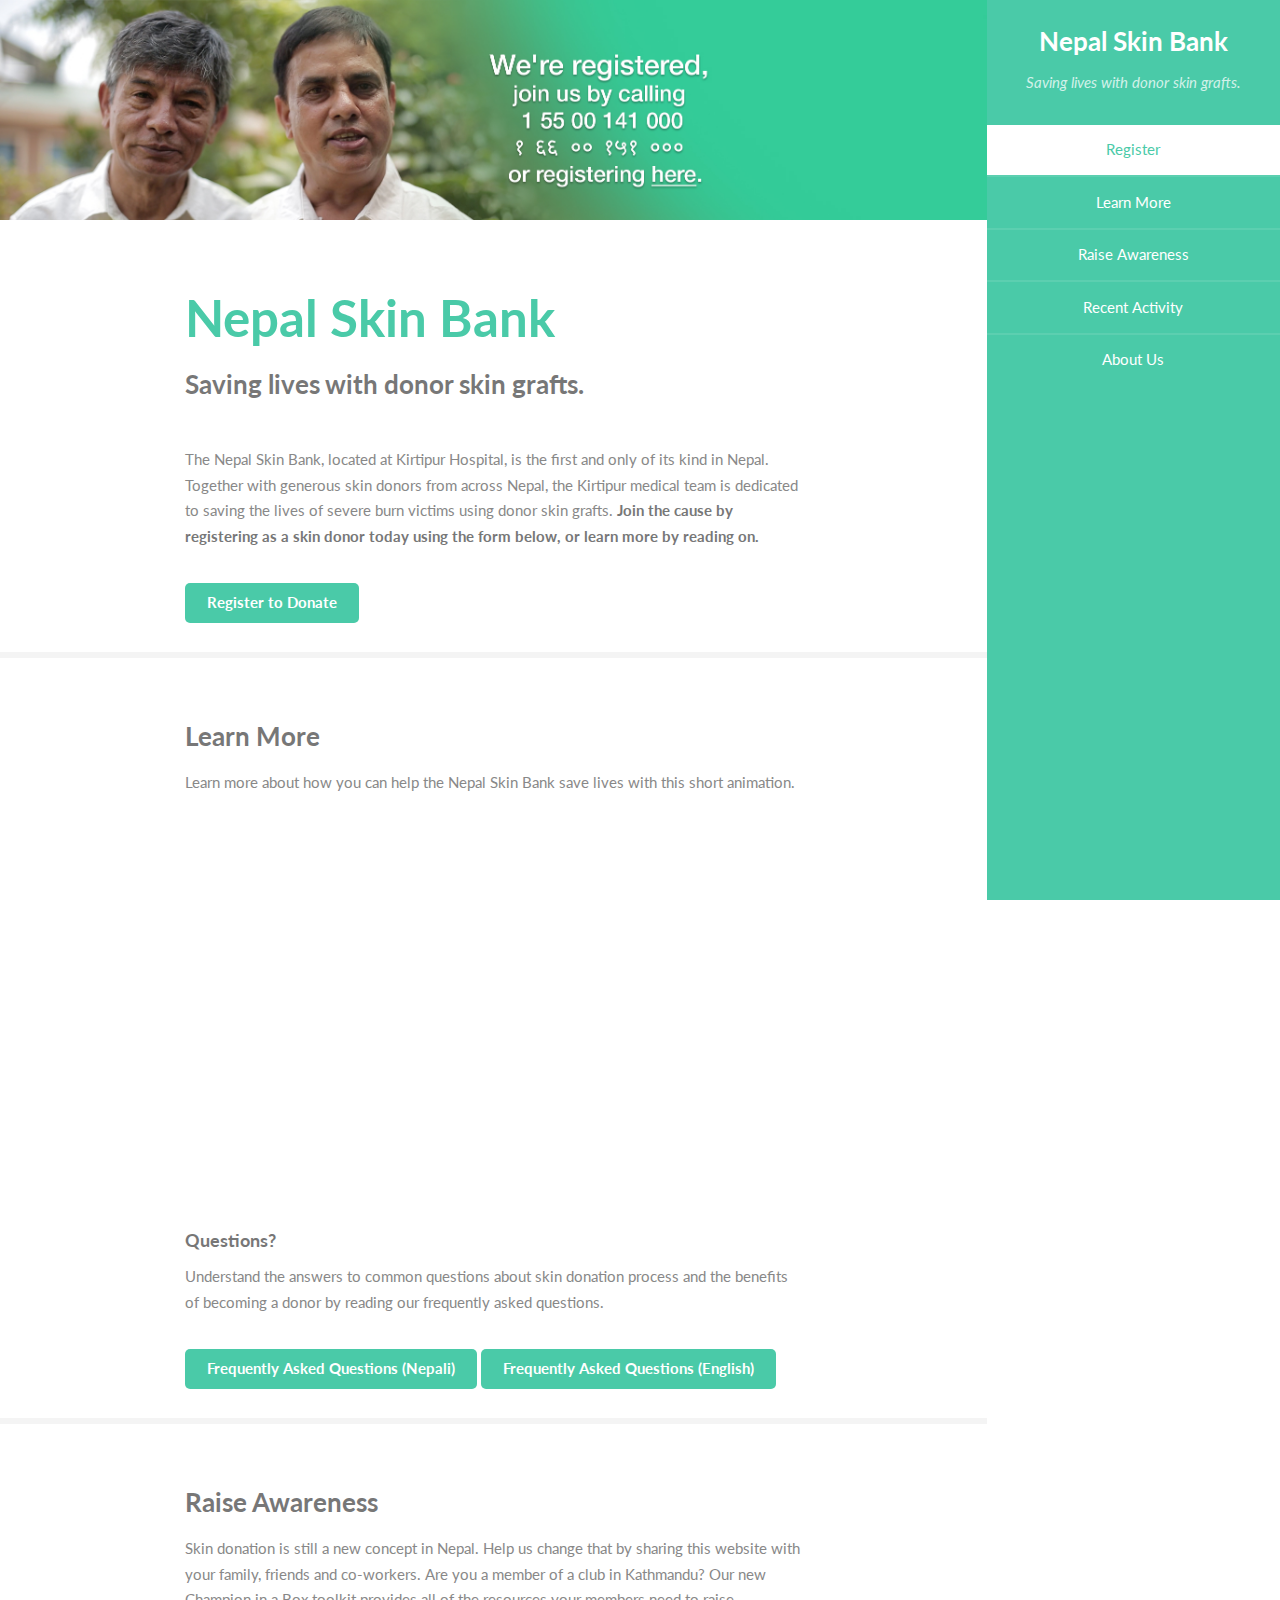
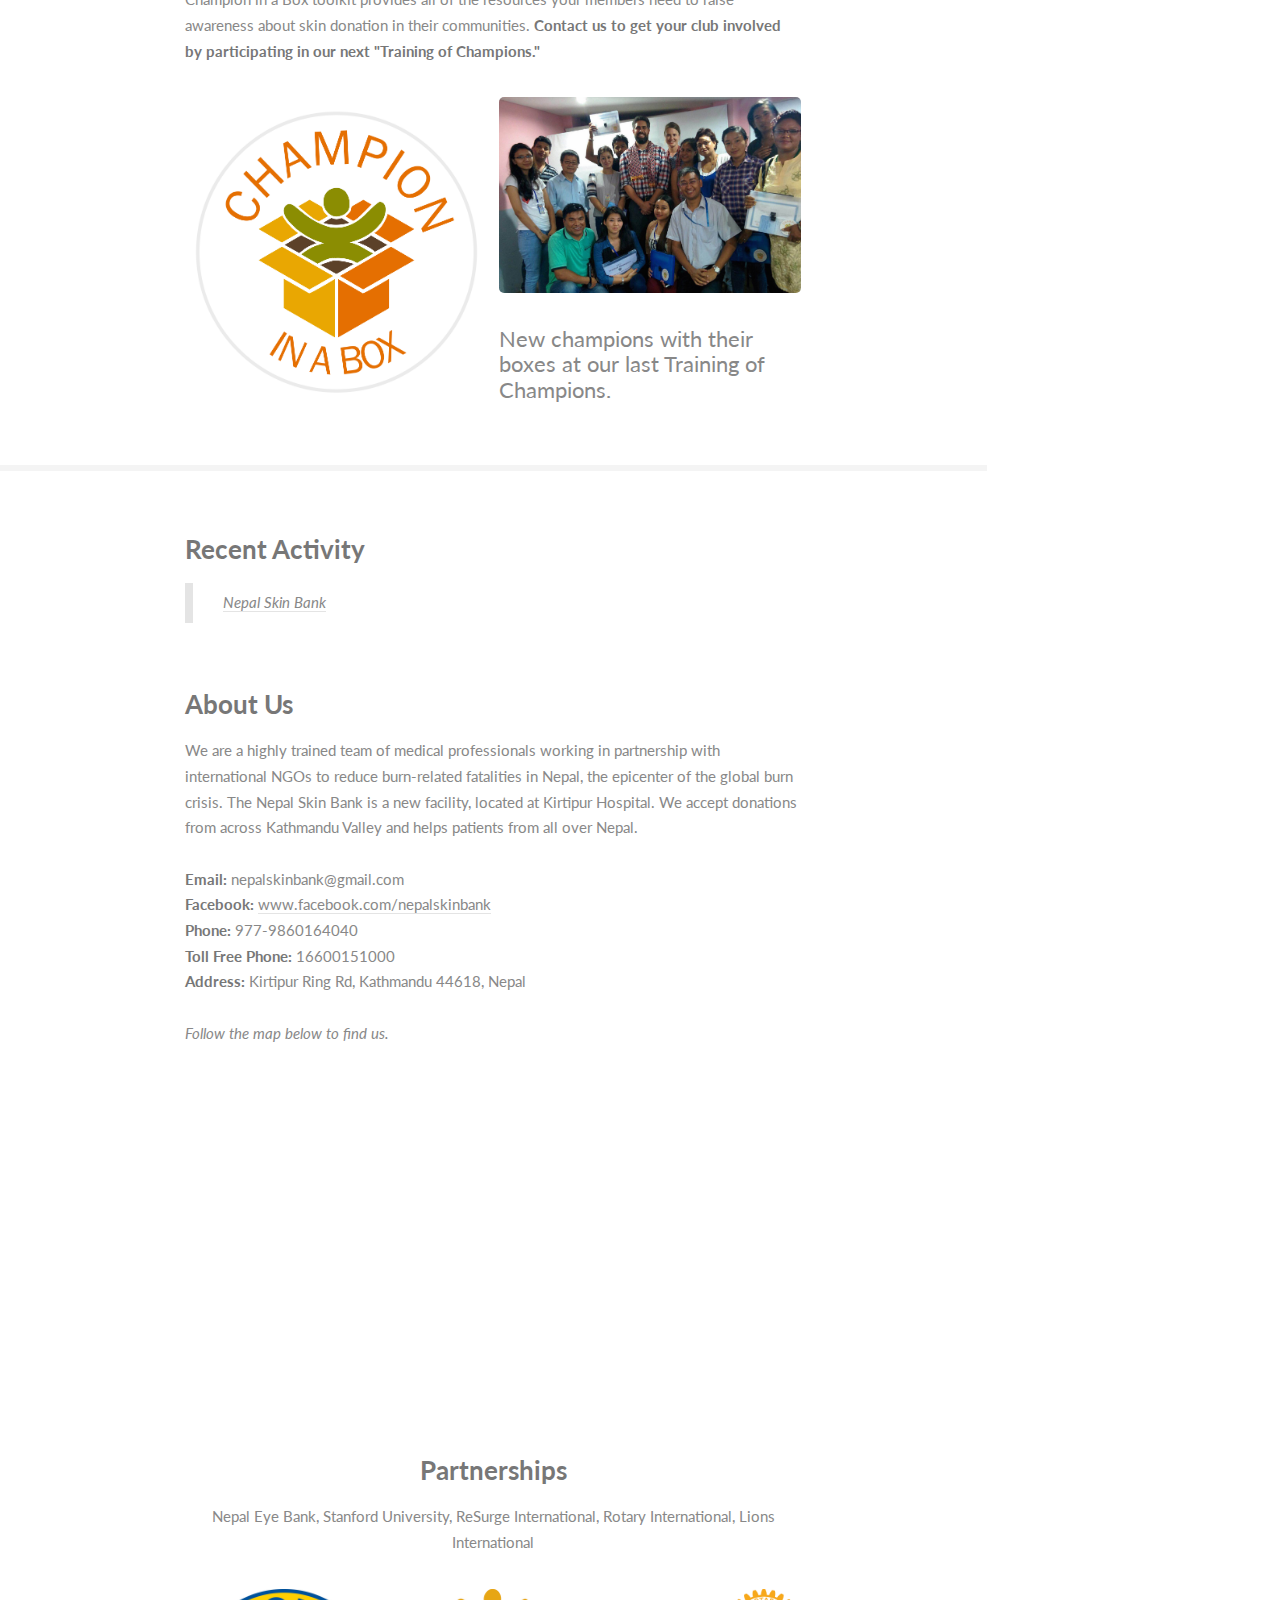
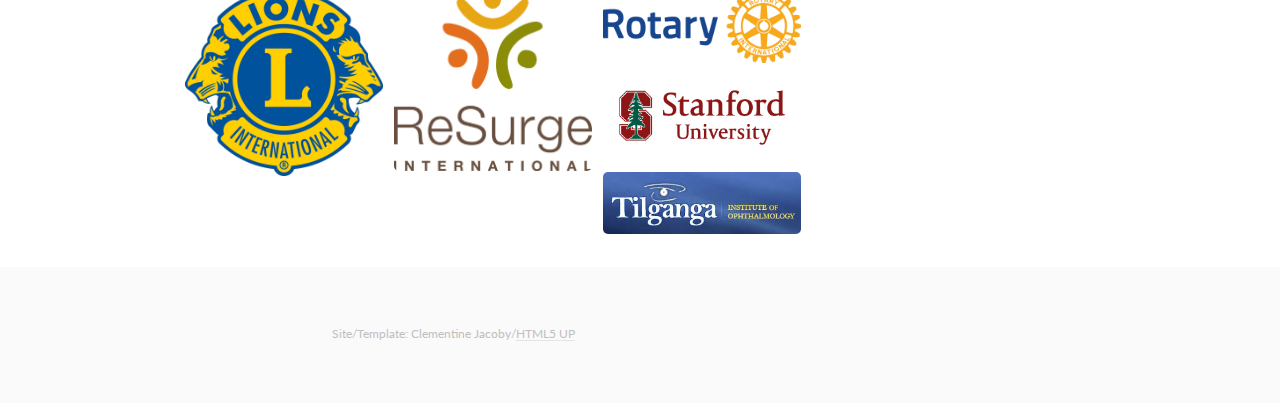
<file: index.html>
<!DOCTYPE html>
<html>
<head>
    <title>Nepal Skin Bank</title>
    <meta charset="utf-8">
    <meta content="width=device-width, initial-scale=1" name="viewport">
    <!--[if lte IE 8]><script src="assets/js/ie/html5shiv.js"></script><![endif]-->
    <link href="assets/css/main.css" rel="stylesheet">
    <!--[if lte IE 8]><link rel="stylesheet" href="assets/css/ie8.css" /><![endif]-->

    <script src="assets/js/tabletop.js" type="text/javascript"></script>
</head>

<body>
    <div id="fb-root"></div><script>
window.fbAsyncInit = function() {
            FB.init({
              appId      : '898256540242971',
              xfbml      : true,
              version    : 'v2.4'
            });
          };

        (function(d, s, id) {
          var js, fjs = d.getElementsByTagName(s)[0];
          if (d.getElementById(id)) return;
          js = d.createElement(s); js.id = id;
          js.src = "https://connect.facebook.net/en_US/sdk.js#xfbml=1&version=v2.4";
          fjs.parentNode.insertBefore(js, fjs);
        }(document, 'script', 'facebook-jssdk'));

    </script> <script type="text/javascript">
window.onload = function() { init() };

    var public_spreadsheet_url = 'https://docs.google.com/spreadsheets/d/1vbcB_vATaIq3XnJHepdNDe5qtqmH2sLwQUV-kRTV2zE/pubhtml?gid=1347142735&single=true';

    function init() {
    Tabletop.init( { key: public_spreadsheet_url,
                     callback: showInfo,
                     simpleSheet: false} )
    }

    </script> <!-- Header -->

    <section id="header">
        <header>
            <h1 id="logo"><a href="#">Nepal Skin Bank</a></h1>

            <p>Saving lives with donor skin grafts.</p>
        </header>

        <nav id="nav">
            <ul>
                <li>
                    <a class="active" href="#one">Register</a>
                </li>

                <li>
                    <a href="#two">Learn More</a>
                </li>

                <li>
                    <a href="#three">Raise Awareness</a>
                </li>

                <li>
                    <a href="#four">Recent Activity</a>
                </li>

                <li>
                    <a href="#five">About Us</a>
                </li>
            </ul>
        </nav>

        <nav>
            <ul>
                <li>
                    <div class="circle-text" id="circle" style="margin-top:10%">
                        <div id="registered"></div>
                    </div>
                </li>

                <li style="list-style: none; display: inline">
                    <div id="registered-text" style="margin-top:60%">
                        <p style=
                        "margin-top:10px;color:white;font-size:1.3em;">
                        </p>
                    </div>
                </li>
            </ul>
        </nav>

        <script>
    var numRegistered = 0;
           
            function showInfo(data, tabletop, callback) {
                console.log(data);
                numRegistered = data.numResponses.elements[0].num_responses;
                document.getElementById('registered').innerHTML = numRegistered;
                document.getElementById('registered-text').innerHTML = "Donors Registered!";
            }

        </script>
    </section><!-- Wrapper -->

    <div id="wrapper">
        <!-- Main -->

        <div id="main">
            <!-- One -->

            <section id="one">
                <div class="container">
                    <header class="major">
                        <h2>Nepal Skin Bank</h2>

                        <p>Saving lives with donor skin grafts.</p>
                    </header>

                    <p>The Nepal Skin Bank, located at Kirtipur Hospital, is
                    the first and only of its kind in Nepal. Together with
                    generous skin donors from across Nepal, the Kirtipur
                    medical team is dedicated to saving the lives of severe
                    burn victims using donor skin grafts. <strong>Join the
                    cause by registering as a skin donor today using the form
                    below, or learn more by reading on.</strong></p>
                    <!--<a class=
                    "button special" href=
                    "http://www.nepalskinbank.com">Register to Donate
                    </a>-->
                    <a class="button special" href=
                    "https://docs.google.com/forms/d/1fShugPDqOBIzJ0WjzbXvgajG7lROs4XTpldb4anohhI/viewform">Register
                    to Donate</a>
                </div>
            </section><!-- Two -->

            <section id="two">
                <div class="container">
                    <h3>Learn More</h3>

                    <p>Learn more about how you can help the Nepal Skin Bank
                    save lives with this short animation.</p><style>
.embed-container { 
                        position: relative; 
                        padding-bottom: 56.25%; 
                        height: 0; 
                        overflow: hidden; 
                        max-width: 100%; 
                    } 
                    .embed-container iframe, .embed-container object, .embed-container embed { position: absolute; top: 0; left: 0; width: 100%; height: 100%; }
                    </style>

                    <div class='embed-container'>
                        <iframe frameborder='0' src=
                        'https://www.youtube.com/v/M9qrJxq1NCw&output=embed'></iframe>
                    </div><br>
                    <br>
                    <!--<p>Check out the presentation below to learn more about why burns are such a serious problem in Nepal, and how the skin bank plans to change that.</p>
                                    <iframe src="https://www.slideshare.net/slideshow/embed_code/key/htgUJjxSrTl4O" width="560" height="315" frameborder="0" marginwidth="0" marginheight="0" scrolling="no"></iframe><br><br>-->

                    <h4>Questions?</h4>

                    <p>Understand the answers to common questions about skin
                    donation process and the benefits of becoming a donor by
                    reading our frequently asked questions.</p>
                    <a class=
                    "button special" href="faq_nep.pdf">Frequently Asked
                    Questions (Nepali)</a> 
                    <a class=
                    "button special" href="faq_eng.pdf">Frequently Asked
                    Questions (English)</a> 
                    <!--<a href="faq_nep.pdf" class="button special">FAQ - Nepali</a>-->
                </div>
            </section><!-- Three -->

            <section id="three">
                <div class="container">
                    <h3>Raise Awareness</h3>

                    <p>Skin donation is still a new concept in Nepal. Help us
                    change that by sharing this website with your family,
                    friends and co-workers. Are you a member of a club in
                    Kathmandu? Our new Champion in a Box toolkit provides all
                    of the resources your members need to raise awareness about
                    skin donation in their communities. <strong>Contact us to
                    get your club involved by participating in our next
                    "Training of Champions."</strong></p>

                    <div class="box alt">
                        <div class="row 50% uniform">
                            <div class="6u">
                                <span class="image fit"><img alt="" src=
                                "images/box.jpg"></span>
                            </div>

                            <div class="6u">
                                <span class="image fit"><img alt="" src=
                                "images/tot.jpg"></span>

                                <p style="font-size:1.5em;">New champions with
                                their boxes at our last Training of
                                Champions.</p>
                            </div>
                        </div>
                    </div>
                </div>
            </section><!-- Four -->

            <section id="four">
                <div class="container">
                    <h3>Recent Activity</h3>

                    <div class="fb-page" data-adapt-container-width="true"
                    data-hide-cover="true" data-href=
                    "https://www.facebook.com/nepalskinbank"
                    data-show-facepile="true" data-small-header="false"
                    data-tabs="timeline">
                        <div class="fb-xfbml-parse-ignore">
                            <blockquote cite=
                            "https://www.facebook.com/nepalskinbank">
                                <a href=
                                "https://www.facebook.com/nepalskinbank">Nepal
                                Skin Bank</a>
                            </blockquote>
                        </div>
                    </div>
                </div>
            </section>
        </div><!-- Five -->

        <section id="five">
            <div class="container">
                <h3>About Us</h3>

                <p>We are a highly trained team of medical professionals
                working in partnership with international NGOs to reduce
                burn-related fatalities in Nepal, the epicenter of the global
                burn crisis. The Nepal Skin Bank is a new facility, located at
                Kirtipur Hospital. We accept donations from across Kathmandu
                Valley and helps patients from all over Nepal.<br>
                <br>
                <strong>Email:</strong> nepalskinbank@gmail.com<br>
                <strong>Facebook:</strong> <a href=
                "http://www.facebook.com/nepalskinbank">www.facebook.com/nepalskinbank</a><br>

                <strong>Phone:</strong> 977-9860164040<br>
                <strong>Toll Free Phone:</strong> 16600151000<br>
                <strong>Address:</strong> Kirtipur Ring Rd, Kathmandu 44618,
                Nepal<br>
                <br>
                <i>Follow the map below to find us.</i></p>

                <div class='embed-container'>
                    <iframe frameborder='0' src=
                    'https://www.google.com/maps/embed?pb=!1m18!1m12!1m3!1d7066.250659091538!2d85.2799853286194!3d27.682521036381118!2m3!1f0!2f0!3f0!3m2!1i1024!2i768!4f13.1!3m3!1m2!1s0x39eb187571338993%3A0x211e5d3145f31938!2sKirtipur+Hospital%2C+Kirtipur+Ring+Rd%2C+Kathmandu+44618%2C+Nepal!5e0!3m2!1sen!2shu!4v1441440997109'>
                    </iframe>
                </div><br>

                <div style="text-align:center;">
                    <h3>Partnerships</h3>

                    <p>Nepal Eye Bank, Stanford University, ReSurge
                    International, Rotary International, Lions
                    International</p>
                </div>

                <div class="box alt">
                    <div class="row 50% uniform">
                        <div class="4u">
                            <span class="image fit"><img alt="" src=
                            "images/lionlogo.jpg"></span>
                        </div>

                        <div class="4u">
                            <span class="image fit"><img alt="" src=
                            "images/resurge_logo.gif"></span>
                        </div>

                        <div class="4u">
                            <span class="image fit"><img alt="" src=
                            "images/rotary_logo_detail.png"></span>
                        </div>

                        <div class="4u">
                            <span class="image fit"><img alt="" src=
                            "images/stanford%20logo.png"></span>
                        </div>

                        <div class="4u">
                            <span class="image fit"><img alt="" src=
                            "images/tilganga.jpg"></span>
                        </div>
                    </div>
                </div>
            </div>
        </section>
    </div><!-- Footer -->

    <section id="footer">
        <div class="container">
            <ul class="copyright">
                <li>Site/Template: Clementine Jacoby/<a href=
                "http://html5up.net">HTML5 UP</a>
                </li>
            </ul>
        </div>
    </section><!-- Scripts -->
    <script src="assets/js/jquery.min.js"></script> <script src="assets/js/jquery.scrollzer.min.js"></script> <script src="assets/js/jquery.scrolly.min.js"></script> <script src="assets/js/skel.min.js"></script> <script src="assets/js/util.js"></script> 
<!--[if lte IE 8]><script src="assets/js/ie/respond.min.js"></script><![endif]-->
     <script src="assets/js/main.js"></script>
</body>
</html>
</file>
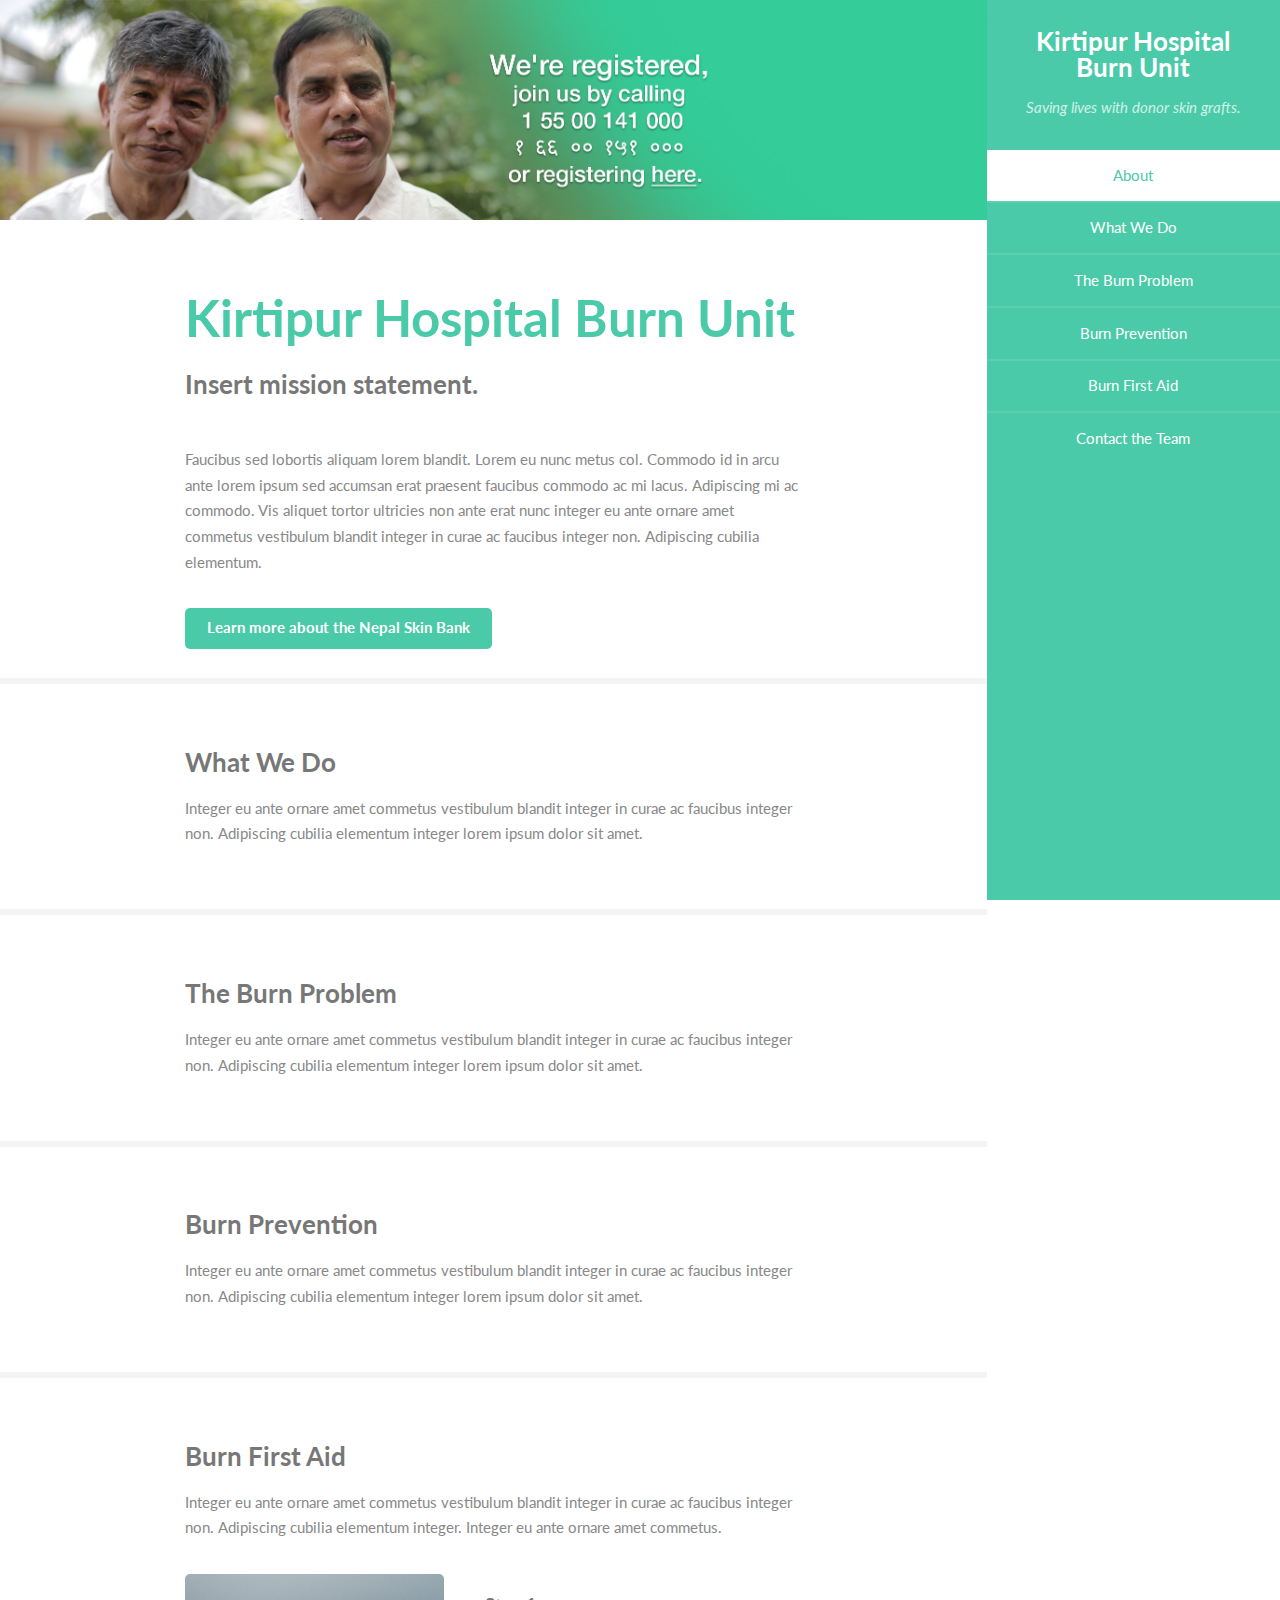
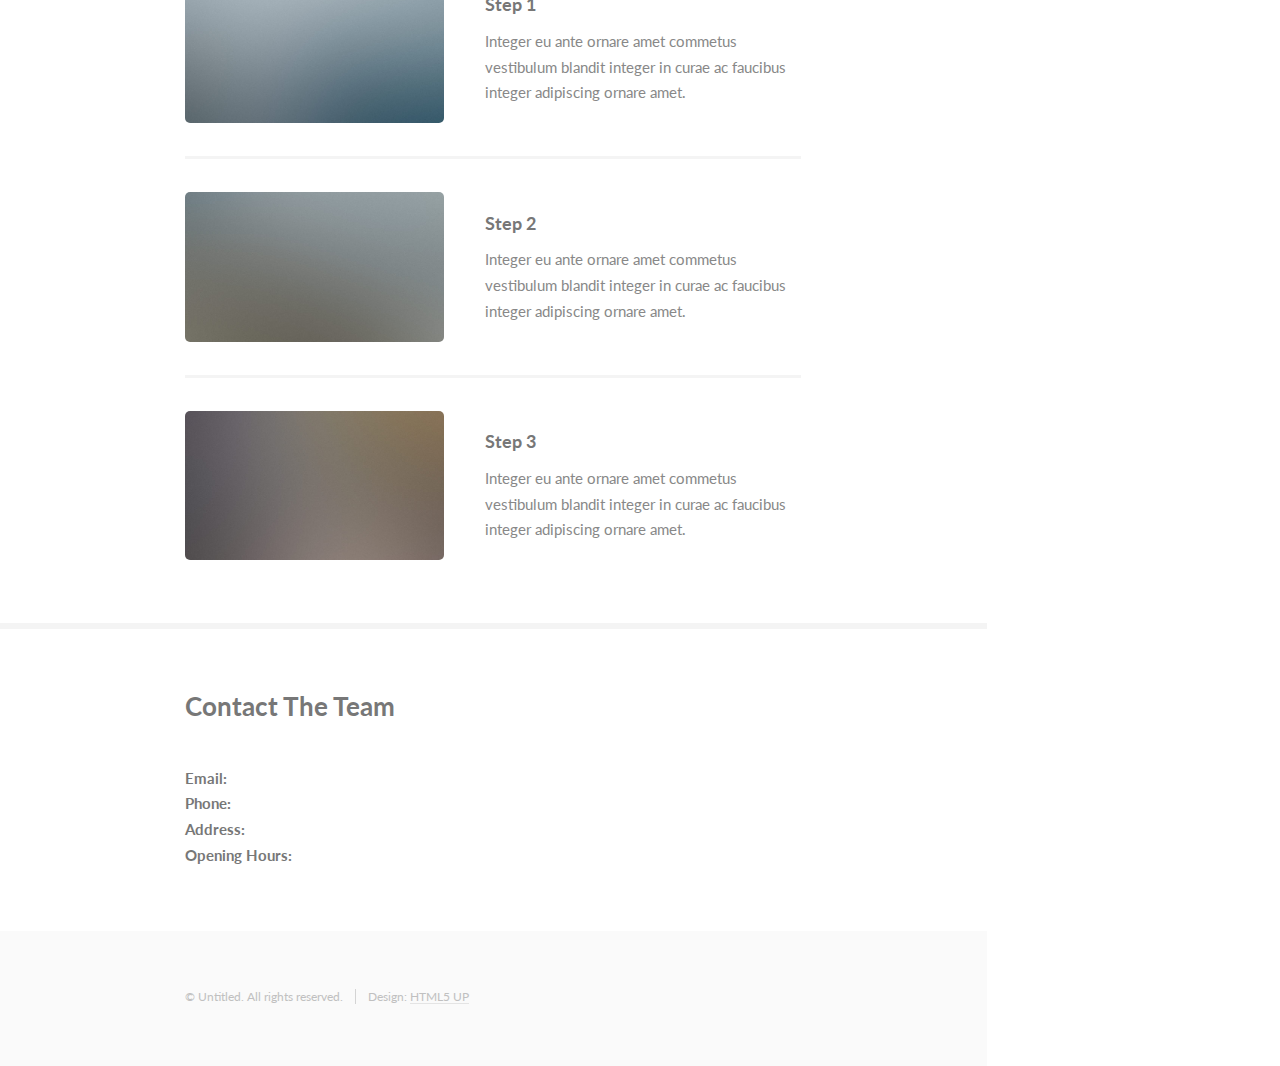
<file: kirtipur.html>
<!DOCTYPE HTML>
<html>
	<head>
		<title>Nepal Skin Bank</title>
		<meta charset="utf-8" />
		<meta name="viewport" content="width=device-width, initial-scale=1" />
		<!--[if lte IE 8]><script src="assets/js/ie/html5shiv.js"></script><![endif]-->
		<link rel="stylesheet" href="assets/css/main.css" />
		<!--[if lte IE 8]><link rel="stylesheet" href="assets/css/ie8.css" /><![endif]-->
	</head>
	<body>

		<!-- Header -->
			<section id="header">
				<header>
					<h1 id="logo"><a href="#">Kirtipur Hospital Burn Unit</a></h1>
					<p>Saving lives with donor skin grafts.</p>
				</header>
				<nav id="nav">
					<ul>
						<li><a href="#one" class="active">About</a></li>
						<li><a href="#two">What We Do</a></li>
						<li><a href="#three">The Burn Problem</a></li>
						<li><a href="#four">Burn Prevention</a></li>
						<li><a href="#five">Burn First Aid</a></li>
						<li><a href="#six">Contact the Team</a></li>
					</ul>
				</nav>
			</section>

		<!-- Wrapper -->
			<div id="wrapper">

				<!-- Main -->
					<div id="main">

						<!-- One -->
							<section id="one">
								<div class="container">
									<header class="major">
										<h2>Kirtipur Hospital Burn Unit</h2>
										<p>Insert mission statement.</p>
									</header>
									<p>Faucibus sed lobortis aliquam lorem blandit. Lorem eu nunc metus col. Commodo id in arcu ante lorem ipsum sed accumsan erat praesent faucibus commodo ac mi lacus. Adipiscing mi ac commodo. Vis aliquet tortor ultricies non ante erat nunc integer eu ante ornare amet commetus vestibulum blandit integer in curae ac faucibus integer non. Adipiscing cubilia elementum.</p>
									<a href="index.html" class="button special">Learn more about the Nepal Skin Bank</a>
								</div>
							</section>

						<!-- Two -->
							<section id="two">
								<div class="container">
									<h3>What We Do</h3>
									<p> 
									Integer eu ante ornare amet commetus vestibulum blandit integer in curae ac faucibus integer non. Adipiscing cubilia elementum integer lorem ipsum dolor sit amet.
									</p>
								</div>
							</section>

							<!-- Three -->
							<section id="three">
								<div class="container">
									<h3>The Burn Problem</h3>
									<p>Integer eu ante ornare amet commetus vestibulum blandit integer in curae ac faucibus integer non. Adipiscing cubilia elementum integer lorem ipsum dolor sit amet.</p>
								</div>
							</section>

							<!-- Four -->
							<section id="four">
								<div class="container">
									<h3>Burn Prevention</h3>
									<p>Integer eu ante ornare amet commetus vestibulum blandit integer in curae ac faucibus integer non. Adipiscing cubilia elementum integer lorem ipsum dolor sit amet.</p>
								</div>
							</section>

						<!-- Five -->
							<section id="five">
								<div class="container">
									<h3>Burn First Aid</h3>
									<p>Integer eu ante ornare amet commetus vestibulum blandit integer in curae ac faucibus integer non. Adipiscing cubilia elementum integer. Integer eu ante ornare amet commetus.</p>
									<div class="features">
										<article>
											<a href="#" class="image"><img src="images/pic01.jpg" alt="" /></a>
											<div class="inner">
												<h4>Step 1</h4>
												<p>Integer eu ante ornare amet commetus vestibulum blandit integer in curae ac faucibus integer adipiscing ornare amet.</p>
											</div>
										</article>
										<article>
											<a href="#" class="image"><img src="images/pic02.jpg" alt="" /></a>
											<div class="inner">
												<h4>Step 2</h4>
												<p>Integer eu ante ornare amet commetus vestibulum blandit integer in curae ac faucibus integer adipiscing ornare amet.</p>
											</div>
										</article>
										<article>
											<a href="#" class="image"><img src="images/pic03.jpg" alt="" /></a>
											<div class="inner">
												<h4>Step 3</h4>
												<p>Integer eu ante ornare amet commetus vestibulum blandit integer in curae ac faucibus integer adipiscing ornare amet.</p>
											</div>
										</article>
									</div>
								</div>
							</section>

						<!-- Six -->
							<section id="six">
								<div class="container">
									<h3>Contact The Team</h3>
									<p>
									<br> <strong>Email:</strong>
									<br> <strong>Phone:</strong>
									<br> <strong>Address:</strong>
									<br> <strong>Opening Hours:</strong>
									</p>
								</div>
							</section>
					</div>

				<!-- Footer -->
					<section id="footer">
						<div class="container">
							<ul class="copyright">
								<li>&copy; Untitled. All rights reserved.</li><li>Design: <a href="http://html5up.net">HTML5 UP</a></li>
							</ul>
						</div>
					</section>

			</div>

		<!-- Scripts -->
			<script src="assets/js/jquery.min.js"></script>
			<script src="assets/js/jquery.scrollzer.min.js"></script>
			<script src="assets/js/jquery.scrolly.min.js"></script>
			<script src="assets/js/skel.min.js"></script>
			<script src="assets/js/util.js"></script>
			<!--[if lte IE 8]><script src="assets/js/ie/respond.min.js"></script><![endif]-->
			<script src="assets/js/main.js"></script>

	</body>
</html>
</file>
<file: assets/css/ie8.css>
/*
	Read Only by HTML5 UP
	html5up.net | @n33co
	Free for personal and commercial use under the CCA 3.0 license (html5up.net/license)
*/

/* Basic */

	code,
	input[type="text"],
	input[type="password"],
	input[type="email"],
	select,
	textarea,
	.box,
	.image,
	.image img,
	input[type="submit"],
	input[type="reset"],
	input[type="button"],
	.button {
		position: relative;
		-ms-behavior: url("assets/js/ie/PIE.htc");
	}

/* Form */

	input[type="text"],
	input[type="password"],
	input[type="email"],
	select {
		line-height: 2.75em;
	}

	input[type="checkbox"],
	input[type="radio"] {
		-moz-appearance: normal;
		-webkit-appearance: normal;
		-ms-appearance: normal;
		appearance: normal;
	}

		input[type="checkbox"] + label,
		input[type="radio"] + label {
			padding: 0 0 0 1.5em;
		}

			input[type="checkbox"] + label:before,
			input[type="radio"] + label:before {
				display: none;
			}

/* Button */

	input[type="submit"].alt,
	input[type="reset"].alt,
	input[type="button"].alt,
	.button.alt {
		border: solid 2px #e4e4e4;
	}
</file>
<file: assets/css/main.css>
@import url("font-awesome.min.css");
@import url("http://fonts.googleapis.com/css?family=Lato:400,400italic,700,700italic|Source+Code+Pro:400");

/*
	Read Only by HTML5 UP
	html5up.net | @n33co
	Free for personal and commercial use under the CCA 3.0 license (html5up.net/license)
*/

/* Reset */

	html, body, div, span, applet, object, iframe, h1, h2, h3, h4, h5, h6, p, blockquote, pre, a, abbr, acronym, address, big, cite, code, del, dfn, em, img, ins, kbd, q, s, samp, small, strike, strong, sub, sup, tt, var, b, u, i, center, dl, dt, dd, ol, ul, li, fieldset, form, label, legend, table, caption, tbody, tfoot, thead, tr, th, td, article, aside, canvas, details, embed, figure, figcaption, footer, header, hgroup, menu, nav, output, ruby, section, summary, time, mark, audio, video {
		margin: 0;
		padding: 0;
		border: 0;
		font-size: 100%;
		font: inherit;
		vertical-align: baseline;
	}

	article, aside, details, figcaption, figure, footer, header, hgroup, menu, nav, section {
		display: block;
	}

	body {
		line-height: 1;
	}

	ol, ul {
		list-style: none;
	}

	blockquote, q {
		quotes: none;
	}

	blockquote:before, blockquote:after, q:before, q:after {
		content: '';
		content: none;
	}

	table {
		border-collapse: collapse;
		border-spacing: 0;
	}

	body {
		-webkit-text-size-adjust: none;
	}

/* Box Model */

	*, *:before, *:after {
		-moz-box-sizing: border-box;
		-webkit-box-sizing: border-box;
		box-sizing: border-box;
	}

/* Containers */

	.container {
		margin-left: auto;
		margin-right: auto;
	}

	.container.\31 25\25 {
		width: 100%;
		max-width: 56.25em;
		min-width: 45em;
	}

	.container.\37 5\25 {
		width: 33.75em;
	}

	.container.\35 0\25 {
		width: 22.5em;
	}

	.container.\32 5\25 {
		width: 11.25em;
	}

	.container {
		width: 45em;
	}

	@media screen and (max-width: 1680px) {

		.container.\31 25\25 {
			width: 100%;
			max-width: 56.25em;
			min-width: 45em;
		}

		.container.\37 5\25 {
			width: 33.75em;
		}

		.container.\35 0\25 {
			width: 22.5em;
		}

		.container.\32 5\25 {
			width: 11.25em;
		}

		.container {
			width: 45em;
		}

	}

	@media screen and (max-width: 1280px) {

		.container.\31 25\25 {
			width: 100%;
			max-width: 52.5em;
			min-width: 42em;
		}

		.container.\37 5\25 {
			width: 31.5em;
		}

		.container.\35 0\25 {
			width: 21em;
		}

		.container.\32 5\25 {
			width: 10.5em;
		}

		.container {
			width: 42em;
		}

	}

	@media screen and (max-width: 1024px) {

		.container.\31 25\25 {
			width: 100%;
			max-width: 106.25%;
			min-width: 85%;
		}

		.container.\37 5\25 {
			width: 63.75%;
		}

		.container.\35 0\25 {
			width: 42.5%;
		}

		.container.\32 5\25 {
			width: 21.25%;
		}

		.container {
			width: 85% !important;
		}

	}

	@media screen and (max-width: 736px) {

		.container.\31 25\25 {
			width: 100%;
			max-width: 112.5%;
			min-width: 90%;
		}

		.container.\37 5\25 {
			width: 67.5%;
		}

		.container.\35 0\25 {
			width: 45%;
		}

		.container.\32 5\25 {
			width: 22.5%;
		}

		.container {
			width: 90% !important;
		}

	}

	@media screen and (max-width: 480px) {

		.container.\31 25\25 {
			width: 100%;
			max-width: 112.5%;
			min-width: 90%;
		}

		.container.\37 5\25 {
			width: 67.5%;
		}

		.container.\35 0\25 {
			width: 45%;
		}

		.container.\32 5\25 {
			width: 22.5%;
		}

		.container {
			width: 90% !important;
		}

	}

/* Grid */

	.row {
		border-bottom: solid 1px transparent;
		-moz-box-sizing: border-box;
		-webkit-box-sizing: border-box;
		box-sizing: border-box;
	}

	.row > * {
		float: left;
		-moz-box-sizing: border-box;
		-webkit-box-sizing: border-box;
		box-sizing: border-box;
	}

	.row:after, .row:before {
		content: '';
		display: block;
		clear: both;
		height: 0;
	}

	.row.uniform > * > :first-child {
		margin-top: 0;
	}

	.row.uniform > * > :last-child {
		margin-bottom: 0;
	}

	.row.\30 \25 > * {
		padding: 0 0 0 0em;
	}

	.row.\30 \25 {
		margin: 0 0 -1px 0em;
	}

	.row.uniform.\30 \25 > * {
		padding: 0em 0 0 0em;
	}

	.row.uniform.\30 \25 {
		margin: 0em 0 -1px 0em;
	}

	.row > * {
		padding: 0 0 0 2em;
	}

	.row {
		margin: 0 0 -1px -2em;
	}

	.row.uniform > * {
		padding: 2em 0 0 2em;
	}

	.row.uniform {
		margin: -2em 0 -1px -2em;
	}

	.row.\32 00\25 > * {
		padding: 0 0 0 4em;
	}

	.row.\32 00\25 {
		margin: 0 0 -1px -4em;
	}

	.row.uniform.\32 00\25 > * {
		padding: 4em 0 0 4em;
	}

	.row.uniform.\32 00\25 {
		margin: -4em 0 -1px -4em;
	}

	.row.\31 50\25 > * {
		padding: 0 0 0 3em;
	}

	.row.\31 50\25 {
		margin: 0 0 -1px -3em;
	}

	.row.uniform.\31 50\25 > * {
		padding: 3em 0 0 3em;
	}

	.row.uniform.\31 50\25 {
		margin: -3em 0 -1px -3em;
	}

	.row.\35 0\25 > * {
		padding: 0 0 0 1em;
	}

	.row.\35 0\25 {
		margin: 0 0 -1px -1em;
	}

	.row.uniform.\35 0\25 > * {
		padding: 1em 0 0 1em;
	}

	.row.uniform.\35 0\25 {
		margin: -1em 0 -1px -1em;
	}

	.row.\32 5\25 > * {
		padding: 0 0 0 0.5em;
	}

	.row.\32 5\25 {
		margin: 0 0 -1px -0.5em;
	}

	.row.uniform.\32 5\25 > * {
		padding: 0.5em 0 0 0.5em;
	}

	.row.uniform.\32 5\25 {
		margin: -0.5em 0 -1px -0.5em;
	}

	.\31 2u, .\31 2u\24 {
		width: 100%;
		clear: none;
		margin-left: 0;
	}

	.\31 1u, .\31 1u\24 {
		width: 91.6666666667%;
		clear: none;
		margin-left: 0;
	}

	.\31 0u, .\31 0u\24 {
		width: 83.3333333333%;
		clear: none;
		margin-left: 0;
	}

	.\39 u, .\39 u\24 {
		width: 75%;
		clear: none;
		margin-left: 0;
	}

	.\38 u, .\38 u\24 {
		width: 66.6666666667%;
		clear: none;
		margin-left: 0;
	}

	.\37 u, .\37 u\24 {
		width: 58.3333333333%;
		clear: none;
		margin-left: 0;
	}

	.\36 u, .\36 u\24 {
		width: 50%;
		clear: none;
		margin-left: 0;
	}

	.\35 u, .\35 u\24 {
		width: 41.6666666667%;
		clear: none;
		margin-left: 0;
	}

	.\34 u, .\34 u\24 {
		width: 33.3333333333%;
		clear: none;
		margin-left: 0;
	}

	.\33 u, .\33 u\24 {
		width: 25%;
		clear: none;
		margin-left: 0;
	}

	.\32 u, .\32 u\24 {
		width: 16.6666666667%;
		clear: none;
		margin-left: 0;
	}

	.\31 u, .\31 u\24 {
		width: 8.3333333333%;
		clear: none;
		margin-left: 0;
	}

	.\31 2u\24 + *,
	.\31 1u\24 + *,
	.\31 0u\24 + *,
	.\39 u\24 + *,
	.\38 u\24 + *,
	.\37 u\24 + *,
	.\36 u\24 + *,
	.\35 u\24 + *,
	.\34 u\24 + *,
	.\33 u\24 + *,
	.\32 u\24 + *,
	.\31 u\24 + * {
		clear: left;
	}

	.\-11u {
		margin-left: 91.66667%;
	}

	.\-10u {
		margin-left: 83.33333%;
	}

	.\-9u {
		margin-left: 75%;
	}

	.\-8u {
		margin-left: 66.66667%;
	}

	.\-7u {
		margin-left: 58.33333%;
	}

	.\-6u {
		margin-left: 50%;
	}

	.\-5u {
		margin-left: 41.66667%;
	}

	.\-4u {
		margin-left: 33.33333%;
	}

	.\-3u {
		margin-left: 25%;
	}

	.\-2u {
		margin-left: 16.66667%;
	}

	.\-1u {
		margin-left: 8.33333%;
	}

	@media screen and (max-width: 1680px) {

		.row > * {
			padding: 0 0 0 2em;
		}

		.row {
			margin: 0 0 -1px -2em;
		}

		.row.uniform > * {
			padding: 2em 0 0 2em;
		}

		.row.uniform {
			margin: -2em 0 -1px -2em;
		}

		.row.\32 00\25 > * {
			padding: 0 0 0 4em;
		}

		.row.\32 00\25 {
			margin: 0 0 -1px -4em;
		}

		.row.uniform.\32 00\25 > * {
			padding: 4em 0 0 4em;
		}

		.row.uniform.\32 00\25 {
			margin: -4em 0 -1px -4em;
		}

		.row.\31 50\25 > * {
			padding: 0 0 0 3em;
		}

		.row.\31 50\25 {
			margin: 0 0 -1px -3em;
		}

		.row.uniform.\31 50\25 > * {
			padding: 3em 0 0 3em;
		}

		.row.uniform.\31 50\25 {
			margin: -3em 0 -1px -3em;
		}

		.row.\35 0\25 > * {
			padding: 0 0 0 1em;
		}

		.row.\35 0\25 {
			margin: 0 0 -1px -1em;
		}

		.row.uniform.\35 0\25 > * {
			padding: 1em 0 0 1em;
		}

		.row.uniform.\35 0\25 {
			margin: -1em 0 -1px -1em;
		}

		.row.\32 5\25 > * {
			padding: 0 0 0 0.5em;
		}

		.row.\32 5\25 {
			margin: 0 0 -1px -0.5em;
		}

		.row.uniform.\32 5\25 > * {
			padding: 0.5em 0 0 0.5em;
		}

		.row.uniform.\32 5\25 {
			margin: -0.5em 0 -1px -0.5em;
		}

		.\31 2u\28xlarge\29, .\31 2u\24\28xlarge\29 {
			width: 100%;
			clear: none;
			margin-left: 0;
		}

		.\31 1u\28xlarge\29, .\31 1u\24\28xlarge\29 {
			width: 91.6666666667%;
			clear: none;
			margin-left: 0;
		}

		.\31 0u\28xlarge\29, .\31 0u\24\28xlarge\29 {
			width: 83.3333333333%;
			clear: none;
			margin-left: 0;
		}

		.\39 u\28xlarge\29, .\39 u\24\28xlarge\29 {
			width: 75%;
			clear: none;
			margin-left: 0;
		}

		.\38 u\28xlarge\29, .\38 u\24\28xlarge\29 {
			width: 66.6666666667%;
			clear: none;
			margin-left: 0;
		}

		.\37 u\28xlarge\29, .\37 u\24\28xlarge\29 {
			width: 58.3333333333%;
			clear: none;
			margin-left: 0;
		}

		.\36 u\28xlarge\29, .\36 u\24\28xlarge\29 {
			width: 50%;
			clear: none;
			margin-left: 0;
		}

		.\35 u\28xlarge\29, .\35 u\24\28xlarge\29 {
			width: 41.6666666667%;
			clear: none;
			margin-left: 0;
		}

		.\34 u\28xlarge\29, .\34 u\24\28xlarge\29 {
			width: 33.3333333333%;
			clear: none;
			margin-left: 0;
		}

		.\33 u\28xlarge\29, .\33 u\24\28xlarge\29 {
			width: 25%;
			clear: none;
			margin-left: 0;
		}

		.\32 u\28xlarge\29, .\32 u\24\28xlarge\29 {
			width: 16.6666666667%;
			clear: none;
			margin-left: 0;
		}

		.\31 u\28xlarge\29, .\31 u\24\28xlarge\29 {
			width: 8.3333333333%;
			clear: none;
			margin-left: 0;
		}

		.\31 2u\24\28xlarge\29 + *,
		.\31 1u\24\28xlarge\29 + *,
		.\31 0u\24\28xlarge\29 + *,
		.\39 u\24\28xlarge\29 + *,
		.\38 u\24\28xlarge\29 + *,
		.\37 u\24\28xlarge\29 + *,
		.\36 u\24\28xlarge\29 + *,
		.\35 u\24\28xlarge\29 + *,
		.\34 u\24\28xlarge\29 + *,
		.\33 u\24\28xlarge\29 + *,
		.\32 u\24\28xlarge\29 + *,
		.\31 u\24\28xlarge\29 + * {
			clear: left;
		}

		.\-11u\28xlarge\29 {
			margin-left: 91.66667%;
		}

		.\-10u\28xlarge\29 {
			margin-left: 83.33333%;
		}

		.\-9u\28xlarge\29 {
			margin-left: 75%;
		}

		.\-8u\28xlarge\29 {
			margin-left: 66.66667%;
		}

		.\-7u\28xlarge\29 {
			margin-left: 58.33333%;
		}

		.\-6u\28xlarge\29 {
			margin-left: 50%;
		}

		.\-5u\28xlarge\29 {
			margin-left: 41.66667%;
		}

		.\-4u\28xlarge\29 {
			margin-left: 33.33333%;
		}

		.\-3u\28xlarge\29 {
			margin-left: 25%;
		}

		.\-2u\28xlarge\29 {
			margin-left: 16.66667%;
		}

		.\-1u\28xlarge\29 {
			margin-left: 8.33333%;
		}

	}

	@media screen and (max-width: 1280px) {

		.row > * {
			padding: 0 0 0 1.5em;
		}

		.row {
			margin: 0 0 -1px -1.5em;
		}

		.row.uniform > * {
			padding: 1.5em 0 0 1.5em;
		}

		.row.uniform {
			margin: -1.5em 0 -1px -1.5em;
		}

		.row.\32 00\25 > * {
			padding: 0 0 0 3em;
		}

		.row.\32 00\25 {
			margin: 0 0 -1px -3em;
		}

		.row.uniform.\32 00\25 > * {
			padding: 3em 0 0 3em;
		}

		.row.uniform.\32 00\25 {
			margin: -3em 0 -1px -3em;
		}

		.row.\31 50\25 > * {
			padding: 0 0 0 2.25em;
		}

		.row.\31 50\25 {
			margin: 0 0 -1px -2.25em;
		}

		.row.uniform.\31 50\25 > * {
			padding: 2.25em 0 0 2.25em;
		}

		.row.uniform.\31 50\25 {
			margin: -2.25em 0 -1px -2.25em;
		}

		.row.\35 0\25 > * {
			padding: 0 0 0 0.75em;
		}

		.row.\35 0\25 {
			margin: 0 0 -1px -0.75em;
		}

		.row.uniform.\35 0\25 > * {
			padding: 0.75em 0 0 0.75em;
		}

		.row.uniform.\35 0\25 {
			margin: -0.75em 0 -1px -0.75em;
		}

		.row.\32 5\25 > * {
			padding: 0 0 0 0.375em;
		}

		.row.\32 5\25 {
			margin: 0 0 -1px -0.375em;
		}

		.row.uniform.\32 5\25 > * {
			padding: 0.375em 0 0 0.375em;
		}

		.row.uniform.\32 5\25 {
			margin: -0.375em 0 -1px -0.375em;
		}

		.\31 2u\28large\29, .\31 2u\24\28large\29 {
			width: 100%;
			clear: none;
			margin-left: 0;
		}

		.\31 1u\28large\29, .\31 1u\24\28large\29 {
			width: 91.6666666667%;
			clear: none;
			margin-left: 0;
		}

		.\31 0u\28large\29, .\31 0u\24\28large\29 {
			width: 83.3333333333%;
			clear: none;
			margin-left: 0;
		}

		.\39 u\28large\29, .\39 u\24\28large\29 {
			width: 75%;
			clear: none;
			margin-left: 0;
		}

		.\38 u\28large\29, .\38 u\24\28large\29 {
			width: 66.6666666667%;
			clear: none;
			margin-left: 0;
		}

		.\37 u\28large\29, .\37 u\24\28large\29 {
			width: 58.3333333333%;
			clear: none;
			margin-left: 0;
		}

		.\36 u\28large\29, .\36 u\24\28large\29 {
			width: 50%;
			clear: none;
			margin-left: 0;
		}

		.\35 u\28large\29, .\35 u\24\28large\29 {
			width: 41.6666666667%;
			clear: none;
			margin-left: 0;
		}

		.\34 u\28large\29, .\34 u\24\28large\29 {
			width: 33.3333333333%;
			clear: none;
			margin-left: 0;
		}

		.\33 u\28large\29, .\33 u\24\28large\29 {
			width: 25%;
			clear: none;
			margin-left: 0;
		}

		.\32 u\28large\29, .\32 u\24\28large\29 {
			width: 16.6666666667%;
			clear: none;
			margin-left: 0;
		}

		.\31 u\28large\29, .\31 u\24\28large\29 {
			width: 8.3333333333%;
			clear: none;
			margin-left: 0;
		}

		.\31 2u\24\28large\29 + *,
		.\31 1u\24\28large\29 + *,
		.\31 0u\24\28large\29 + *,
		.\39 u\24\28large\29 + *,
		.\38 u\24\28large\29 + *,
		.\37 u\24\28large\29 + *,
		.\36 u\24\28large\29 + *,
		.\35 u\24\28large\29 + *,
		.\34 u\24\28large\29 + *,
		.\33 u\24\28large\29 + *,
		.\32 u\24\28large\29 + *,
		.\31 u\24\28large\29 + * {
			clear: left;
		}

		.\-11u\28large\29 {
			margin-left: 91.66667%;
		}

		.\-10u\28large\29 {
			margin-left: 83.33333%;
		}

		.\-9u\28large\29 {
			margin-left: 75%;
		}

		.\-8u\28large\29 {
			margin-left: 66.66667%;
		}

		.\-7u\28large\29 {
			margin-left: 58.33333%;
		}

		.\-6u\28large\29 {
			margin-left: 50%;
		}

		.\-5u\28large\29 {
			margin-left: 41.66667%;
		}

		.\-4u\28large\29 {
			margin-left: 33.33333%;
		}

		.\-3u\28large\29 {
			margin-left: 25%;
		}

		.\-2u\28large\29 {
			margin-left: 16.66667%;
		}

		.\-1u\28large\29 {
			margin-left: 8.33333%;
		}

	}

	@media screen and (max-width: 1024px) {

		.row > * {
			padding: 0 0 0 1.5em;
		}

		.row {
			margin: 0 0 -1px -1.5em;
		}

		.row.uniform > * {
			padding: 1.5em 0 0 1.5em;
		}

		.row.uniform {
			margin: -1.5em 0 -1px -1.5em;
		}

		.row.\32 00\25 > * {
			padding: 0 0 0 3em;
		}

		.row.\32 00\25 {
			margin: 0 0 -1px -3em;
		}

		.row.uniform.\32 00\25 > * {
			padding: 3em 0 0 3em;
		}

		.row.uniform.\32 00\25 {
			margin: -3em 0 -1px -3em;
		}

		.row.\31 50\25 > * {
			padding: 0 0 0 2.25em;
		}

		.row.\31 50\25 {
			margin: 0 0 -1px -2.25em;
		}

		.row.uniform.\31 50\25 > * {
			padding: 2.25em 0 0 2.25em;
		}

		.row.uniform.\31 50\25 {
			margin: -2.25em 0 -1px -2.25em;
		}

		.row.\35 0\25 > * {
			padding: 0 0 0 0.75em;
		}

		.row.\35 0\25 {
			margin: 0 0 -1px -0.75em;
		}

		.row.uniform.\35 0\25 > * {
			padding: 0.75em 0 0 0.75em;
		}

		.row.uniform.\35 0\25 {
			margin: -0.75em 0 -1px -0.75em;
		}

		.row.\32 5\25 > * {
			padding: 0 0 0 0.375em;
		}

		.row.\32 5\25 {
			margin: 0 0 -1px -0.375em;
		}

		.row.uniform.\32 5\25 > * {
			padding: 0.375em 0 0 0.375em;
		}

		.row.uniform.\32 5\25 {
			margin: -0.375em 0 -1px -0.375em;
		}

		.\31 2u\28medium\29, .\31 2u\24\28medium\29 {
			width: 100%;
			clear: none;
			margin-left: 0;
		}

		.\31 1u\28medium\29, .\31 1u\24\28medium\29 {
			width: 91.6666666667%;
			clear: none;
			margin-left: 0;
		}

		.\31 0u\28medium\29, .\31 0u\24\28medium\29 {
			width: 83.3333333333%;
			clear: none;
			margin-left: 0;
		}

		.\39 u\28medium\29, .\39 u\24\28medium\29 {
			width: 75%;
			clear: none;
			margin-left: 0;
		}

		.\38 u\28medium\29, .\38 u\24\28medium\29 {
			width: 66.6666666667%;
			clear: none;
			margin-left: 0;
		}

		.\37 u\28medium\29, .\37 u\24\28medium\29 {
			width: 58.3333333333%;
			clear: none;
			margin-left: 0;
		}

		.\36 u\28medium\29, .\36 u\24\28medium\29 {
			width: 50%;
			clear: none;
			margin-left: 0;
		}

		.\35 u\28medium\29, .\35 u\24\28medium\29 {
			width: 41.6666666667%;
			clear: none;
			margin-left: 0;
		}

		.\34 u\28medium\29, .\34 u\24\28medium\29 {
			width: 33.3333333333%;
			clear: none;
			margin-left: 0;
		}

		.\33 u\28medium\29, .\33 u\24\28medium\29 {
			width: 25%;
			clear: none;
			margin-left: 0;
		}

		.\32 u\28medium\29, .\32 u\24\28medium\29 {
			width: 16.6666666667%;
			clear: none;
			margin-left: 0;
		}

		.\31 u\28medium\29, .\31 u\24\28medium\29 {
			width: 8.3333333333%;
			clear: none;
			margin-left: 0;
		}

		.\31 2u\24\28medium\29 + *,
		.\31 1u\24\28medium\29 + *,
		.\31 0u\24\28medium\29 + *,
		.\39 u\24\28medium\29 + *,
		.\38 u\24\28medium\29 + *,
		.\37 u\24\28medium\29 + *,
		.\36 u\24\28medium\29 + *,
		.\35 u\24\28medium\29 + *,
		.\34 u\24\28medium\29 + *,
		.\33 u\24\28medium\29 + *,
		.\32 u\24\28medium\29 + *,
		.\31 u\24\28medium\29 + * {
			clear: left;
		}

		.\-11u\28medium\29 {
			margin-left: 91.66667%;
		}

		.\-10u\28medium\29 {
			margin-left: 83.33333%;
		}

		.\-9u\28medium\29 {
			margin-left: 75%;
		}

		.\-8u\28medium\29 {
			margin-left: 66.66667%;
		}

		.\-7u\28medium\29 {
			margin-left: 58.33333%;
		}

		.\-6u\28medium\29 {
			margin-left: 50%;
		}

		.\-5u\28medium\29 {
			margin-left: 41.66667%;
		}

		.\-4u\28medium\29 {
			margin-left: 33.33333%;
		}

		.\-3u\28medium\29 {
			margin-left: 25%;
		}

		.\-2u\28medium\29 {
			margin-left: 16.66667%;
		}

		.\-1u\28medium\29 {
			margin-left: 8.33333%;
		}

	}

	@media screen and (max-width: 736px) {

		.row > * {
			padding: 0 0 0 1.25em;
		}

		.row {
			margin: 0 0 -1px -1.25em;
		}

		.row.uniform > * {
			padding: 1.25em 0 0 1.25em;
		}

		.row.uniform {
			margin: -1.25em 0 -1px -1.25em;
		}

		.row.\32 00\25 > * {
			padding: 0 0 0 2.5em;
		}

		.row.\32 00\25 {
			margin: 0 0 -1px -2.5em;
		}

		.row.uniform.\32 00\25 > * {
			padding: 2.5em 0 0 2.5em;
		}

		.row.uniform.\32 00\25 {
			margin: -2.5em 0 -1px -2.5em;
		}

		.row.\31 50\25 > * {
			padding: 0 0 0 1.875em;
		}

		.row.\31 50\25 {
			margin: 0 0 -1px -1.875em;
		}

		.row.uniform.\31 50\25 > * {
			padding: 1.875em 0 0 1.875em;
		}

		.row.uniform.\31 50\25 {
			margin: -1.875em 0 -1px -1.875em;
		}

		.row.\35 0\25 > * {
			padding: 0 0 0 0.625em;
		}

		.row.\35 0\25 {
			margin: 0 0 -1px -0.625em;
		}

		.row.uniform.\35 0\25 > * {
			padding: 0.625em 0 0 0.625em;
		}

		.row.uniform.\35 0\25 {
			margin: -0.625em 0 -1px -0.625em;
		}

		.row.\32 5\25 > * {
			padding: 0 0 0 0.3125em;
		}

		.row.\32 5\25 {
			margin: 0 0 -1px -0.3125em;
		}

		.row.uniform.\32 5\25 > * {
			padding: 0.3125em 0 0 0.3125em;
		}

		.row.uniform.\32 5\25 {
			margin: -0.3125em 0 -1px -0.3125em;
		}

		.\31 2u\28small\29, .\31 2u\24\28small\29 {
			width: 100%;
			clear: none;
			margin-left: 0;
		}

		.\31 1u\28small\29, .\31 1u\24\28small\29 {
			width: 91.6666666667%;
			clear: none;
			margin-left: 0;
		}

		.\31 0u\28small\29, .\31 0u\24\28small\29 {
			width: 83.3333333333%;
			clear: none;
			margin-left: 0;
		}

		.\39 u\28small\29, .\39 u\24\28small\29 {
			width: 75%;
			clear: none;
			margin-left: 0;
		}

		.\38 u\28small\29, .\38 u\24\28small\29 {
			width: 66.6666666667%;
			clear: none;
			margin-left: 0;
		}

		.\37 u\28small\29, .\37 u\24\28small\29 {
			width: 58.3333333333%;
			clear: none;
			margin-left: 0;
		}

		.\36 u\28small\29, .\36 u\24\28small\29 {
			width: 50%;
			clear: none;
			margin-left: 0;
		}

		.\35 u\28small\29, .\35 u\24\28small\29 {
			width: 41.6666666667%;
			clear: none;
			margin-left: 0;
		}

		.\34 u\28small\29, .\34 u\24\28small\29 {
			width: 33.3333333333%;
			clear: none;
			margin-left: 0;
		}

		.\33 u\28small\29, .\33 u\24\28small\29 {
			width: 25%;
			clear: none;
			margin-left: 0;
		}

		.\32 u\28small\29, .\32 u\24\28small\29 {
			width: 16.6666666667%;
			clear: none;
			margin-left: 0;
		}

		.\31 u\28small\29, .\31 u\24\28small\29 {
			width: 8.3333333333%;
			clear: none;
			margin-left: 0;
		}

		.\31 2u\24\28small\29 + *,
		.\31 1u\24\28small\29 + *,
		.\31 0u\24\28small\29 + *,
		.\39 u\24\28small\29 + *,
		.\38 u\24\28small\29 + *,
		.\37 u\24\28small\29 + *,
		.\36 u\24\28small\29 + *,
		.\35 u\24\28small\29 + *,
		.\34 u\24\28small\29 + *,
		.\33 u\24\28small\29 + *,
		.\32 u\24\28small\29 + *,
		.\31 u\24\28small\29 + * {
			clear: left;
		}

		.\-11u\28small\29 {
			margin-left: 91.66667%;
		}

		.\-10u\28small\29 {
			margin-left: 83.33333%;
		}

		.\-9u\28small\29 {
			margin-left: 75%;
		}

		.\-8u\28small\29 {
			margin-left: 66.66667%;
		}

		.\-7u\28small\29 {
			margin-left: 58.33333%;
		}

		.\-6u\28small\29 {
			margin-left: 50%;
		}

		.\-5u\28small\29 {
			margin-left: 41.66667%;
		}

		.\-4u\28small\29 {
			margin-left: 33.33333%;
		}

		.\-3u\28small\29 {
			margin-left: 25%;
		}

		.\-2u\28small\29 {
			margin-left: 16.66667%;
		}

		.\-1u\28small\29 {
			margin-left: 8.33333%;
		}

	}

	@media screen and (max-width: 480px) {

		.row > * {
			padding: 0 0 0 1.25em;
		}

		.row {
			margin: 0 0 -1px -1.25em;
		}

		.row.uniform > * {
			padding: 1.25em 0 0 1.25em;
		}

		.row.uniform {
			margin: -1.25em 0 -1px -1.25em;
		}

		.row.\32 00\25 > * {
			padding: 0 0 0 2.5em;
		}

		.row.\32 00\25 {
			margin: 0 0 -1px -2.5em;
		}

		.row.uniform.\32 00\25 > * {
			padding: 2.5em 0 0 2.5em;
		}

		.row.uniform.\32 00\25 {
			margin: -2.5em 0 -1px -2.5em;
		}

		.row.\31 50\25 > * {
			padding: 0 0 0 1.875em;
		}

		.row.\31 50\25 {
			margin: 0 0 -1px -1.875em;
		}

		.row.uniform.\31 50\25 > * {
			padding: 1.875em 0 0 1.875em;
		}

		.row.uniform.\31 50\25 {
			margin: -1.875em 0 -1px -1.875em;
		}

		.row.\35 0\25 > * {
			padding: 0 0 0 0.625em;
		}

		.row.\35 0\25 {
			margin: 0 0 -1px -0.625em;
		}

		.row.uniform.\35 0\25 > * {
			padding: 0.625em 0 0 0.625em;
		}

		.row.uniform.\35 0\25 {
			margin: -0.625em 0 -1px -0.625em;
		}

		.row.\32 5\25 > * {
			padding: 0 0 0 0.3125em;
		}

		.row.\32 5\25 {
			margin: 0 0 -1px -0.3125em;
		}

		.row.uniform.\32 5\25 > * {
			padding: 0.3125em 0 0 0.3125em;
		}

		.row.uniform.\32 5\25 {
			margin: -0.3125em 0 -1px -0.3125em;
		}

		.\31 2u\28xsmall\29, .\31 2u\24\28xsmall\29 {
			width: 100%;
			clear: none;
			margin-left: 0;
		}

		.\31 1u\28xsmall\29, .\31 1u\24\28xsmall\29 {
			width: 91.6666666667%;
			clear: none;
			margin-left: 0;
		}

		.\31 0u\28xsmall\29, .\31 0u\24\28xsmall\29 {
			width: 83.3333333333%;
			clear: none;
			margin-left: 0;
		}

		.\39 u\28xsmall\29, .\39 u\24\28xsmall\29 {
			width: 75%;
			clear: none;
			margin-left: 0;
		}

		.\38 u\28xsmall\29, .\38 u\24\28xsmall\29 {
			width: 66.6666666667%;
			clear: none;
			margin-left: 0;
		}

		.\37 u\28xsmall\29, .\37 u\24\28xsmall\29 {
			width: 58.3333333333%;
			clear: none;
			margin-left: 0;
		}

		.\36 u\28xsmall\29, .\36 u\24\28xsmall\29 {
			width: 50%;
			clear: none;
			margin-left: 0;
		}

		.\35 u\28xsmall\29, .\35 u\24\28xsmall\29 {
			width: 41.6666666667%;
			clear: none;
			margin-left: 0;
		}

		.\34 u\28xsmall\29, .\34 u\24\28xsmall\29 {
			width: 33.3333333333%;
			clear: none;
			margin-left: 0;
		}

		.\33 u\28xsmall\29, .\33 u\24\28xsmall\29 {
			width: 25%;
			clear: none;
			margin-left: 0;
		}

		.\32 u\28xsmall\29, .\32 u\24\28xsmall\29 {
			width: 16.6666666667%;
			clear: none;
			margin-left: 0;
		}

		.\31 u\28xsmall\29, .\31 u\24\28xsmall\29 {
			width: 8.3333333333%;
			clear: none;
			margin-left: 0;
		}

		.\31 2u\24\28xsmall\29 + *,
		.\31 1u\24\28xsmall\29 + *,
		.\31 0u\24\28xsmall\29 + *,
		.\39 u\24\28xsmall\29 + *,
		.\38 u\24\28xsmall\29 + *,
		.\37 u\24\28xsmall\29 + *,
		.\36 u\24\28xsmall\29 + *,
		.\35 u\24\28xsmall\29 + *,
		.\34 u\24\28xsmall\29 + *,
		.\33 u\24\28xsmall\29 + *,
		.\32 u\24\28xsmall\29 + *,
		.\31 u\24\28xsmall\29 + * {
			clear: left;
		}

		.\-11u\28xsmall\29 {
			margin-left: 91.66667%;
		}

		.\-10u\28xsmall\29 {
			margin-left: 83.33333%;
		}

		.\-9u\28xsmall\29 {
			margin-left: 75%;
		}

		.\-8u\28xsmall\29 {
			margin-left: 66.66667%;
		}

		.\-7u\28xsmall\29 {
			margin-left: 58.33333%;
		}

		.\-6u\28xsmall\29 {
			margin-left: 50%;
		}

		.\-5u\28xsmall\29 {
			margin-left: 41.66667%;
		}

		.\-4u\28xsmall\29 {
			margin-left: 33.33333%;
		}

		.\-3u\28xsmall\29 {
			margin-left: 25%;
		}

		.\-2u\28xsmall\29 {
			margin-left: 16.66667%;
		}

		.\-1u\28xsmall\29 {
			margin-left: 8.33333%;
		}

	}

/* Basic */

	body {
		background: #fff;
	}

	body, input, select, textarea {
		color: #888;
		font-family: "Lato", sans-serif;
		font-size: 16pt;
		font-weight: 400;
		line-height: 1.75em;
	}

	a {
		-moz-transition: color 0.2s ease-in-out, border-color 0.2s ease-in-out;
		-webkit-transition: color 0.2s ease-in-out, border-color 0.2s ease-in-out;
		-ms-transition: color 0.2s ease-in-out, border-color 0.2s ease-in-out;
		transition: color 0.2s ease-in-out, border-color 0.2s ease-in-out;
		border-bottom: solid 1px #e4e4e4;
		color: inherit;
		text-decoration: none;
	}

		a:hover {
			border-bottom-color: transparent;
			color: #4acaa8 !important;
		}

	strong, b {
		color: #777;
		font-weight: 700;
	}

	em, i {
		font-style: italic;
	}

	p {
		margin: 0 0 2.25em 0;
	}

	h1, h2, h3, h4, h5, h6 {
		color: #777;
		font-weight: 700;
		line-height: 1em;
		margin: 0 0 0.5625em 0;
	}

		h1 a, h2 a, h3 a, h4 a, h5 a, h6 a {
			border: 0;
			color: inherit;
			text-decoration: none;
		}

	h2 {
		font-size: 2em;
		line-height: 1.5em;
	}

	h3 {
		font-size: 1.75em;
		line-height: 1.5em;
	}

	h4 {
		font-size: 1.25em;
		line-height: 1.5em;
	}

	h5 {
		font-size: 0.9em;
		line-height: 1.5em;
	}

	h6 {
		font-size: 0.7em;
		line-height: 1.5em;
	}

	sub {
		font-size: 0.8em;
		position: relative;
		top: 0.5em;
	}

	sup {
		font-size: 0.8em;
		position: relative;
		top: -0.5em;
	}

	hr {
		border: 0;
		border-bottom: solid 2px #f4f4f4;
		margin: 2.25em 0;
	}

		hr.major {
			margin: 3.375em 0;
		}

	blockquote {
		border-left: solid 8px #e4e4e4;
		font-style: italic;
		margin: 0 0 2.25em 0;
		padding: 0.5em 0 0.5em 2em;
	}

	code {
		background: #555;
		border-radius: 5px;
		color: #fff;
		font-family: "Source Code Pro", monospace;
		font-size: 0.9em;
		margin: 0 0.25em;
		padding: 0.25em 0.65em;
	}

	pre {
		font-family: "Source Code Pro", monospace;
		font-size: 0.9em;
		margin: 0 0 2.25em 0;
	}

		pre code {
			-webkit-overflow-scrolling: touch;
			display: block;
			line-height: 1.5em;
			overflow-x: auto;
			padding: 1em 1.5em;
		}

	.align-left {
		text-align: left;
	}

	.align-center {
		text-align: center;
	}

	.align-right {
		text-align: right;
	}

/* Section/Article */

	section.special, article.special {
		text-align: center;
	}

	header p {
		color: #aaa;
		position: relative;
		margin: 0 0 1.6875em 0;
	}

	header h2 + p {
		font-size: 1.25em;
		margin-top: -0.5em;
		line-height: 1.5em;
	}

	header h3 + p {
		font-size: 1.1em;
		margin-top: -0.35em;
		line-height: 1.5em;
	}

	header h4 + p,
	header h5 + p,
	header h6 + p {
		font-size: 0.9em;
		margin-top: -0.25em;
		line-height: 1.5em;
	}

	header.major h2 {
		color: #4acaa8;
		font-size: 3.5em;
	}

		header.major h2 + p {
			color: #777;
			font-size: 1.75em;
			font-weight: 700;
			margin-top: -0.75em;
		}

/* Form */

	form {
		margin: 0 0 2.25em 0;
	}

	label {
		color: #777;
		display: block;
		font-size: 0.9em;
		font-weight: 700;
		margin: 0 0 1.125em 0;
	}

	input::-moz-focus-inner {
		border: 0;
		padding: 0;
	}

	input[type="text"],
	input[type="password"],
	input[type="email"],
	select,
	textarea {
		-moz-appearance: none;
		-webkit-appearance: none;
		-ms-appearance: none;
		appearance: none;
		border-radius: 5px;
		border: none;
		border: solid 2px #e4e4e4;
		color: inherit;
		display: block;
		outline: 0;
		padding: 0 1em;
		text-decoration: none;
		width: 100%;
	}

		input[type="text"]:invalid,
		input[type="password"]:invalid,
		input[type="email"]:invalid,
		select:invalid,
		textarea:invalid {
			box-shadow: none;
		}

		input[type="text"]:focus,
		input[type="password"]:focus,
		input[type="email"]:focus,
		select:focus,
		textarea:focus {
			border-color: #4acaa8;
		}

	.select-wrapper {
		text-decoration: none;
		display: block;
		position: relative;
	}

		.select-wrapper:before {
			-moz-osx-font-smoothing: grayscale;
			-webkit-font-smoothing: antialiased;
			font-family: FontAwesome;
			font-style: normal;
			font-weight: normal;
			text-transform: none !important;
		}

		.select-wrapper:before {
			color: #e4e4e4;
			content: '\f078';
			display: block;
			height: 2.75em;
			line-height: 2.75em;
			pointer-events: none;
			position: absolute;
			right: 0;
			text-align: center;
			top: 0;
			width: 2.75em;
		}

		.select-wrapper select::-ms-expand {
			display: none;
		}

	input[type="text"],
	input[type="password"],
	input[type="email"],
	select {
		height: 2.75em;
	}

	textarea {
		padding: 0.75em 1em;
	}

	input[type="checkbox"],
	input[type="radio"] {
		-moz-appearance: none;
		-webkit-appearance: none;
		-ms-appearance: none;
		appearance: none;
		display: block;
		float: left;
		margin-right: -2em;
		opacity: 0;
		width: 1em;
		z-index: -1;
	}

		input[type="checkbox"] + label,
		input[type="radio"] + label {
			text-decoration: none;
			color: #888;
			cursor: pointer;
			display: inline-block;
			font-size: 1em;
			font-weight: 400;
			padding-left: 2.4em;
			padding-right: 0.75em;
			position: relative;
		}

			input[type="checkbox"] + label:before,
			input[type="radio"] + label:before {
				-moz-osx-font-smoothing: grayscale;
				-webkit-font-smoothing: antialiased;
				font-family: FontAwesome;
				font-style: normal;
				font-weight: normal;
				text-transform: none !important;
			}

			input[type="checkbox"] + label:before,
			input[type="radio"] + label:before {
				background: #fafafa;
				border-radius: 5px;
				border: solid 2px #e4e4e4;
				content: '';
				display: inline-block;
				height: 1.65em;
				left: 0;
				line-height: 1.58125em;
				position: absolute;
				text-align: center;
				top: 0;
				width: 1.65em;
			}

		input[type="checkbox"]:checked + label:before,
		input[type="radio"]:checked + label:before {
			background: #989898;
			border-color: #989898;
			color: #ffffff;
			content: '\f00c';
		}

		input[type="checkbox"]:focus + label:before,
		input[type="radio"]:focus + label:before {
			border-color: #4acaa8;
		}

	input[type="checkbox"] + label:before {
		border-radius: 5px;
	}

	input[type="radio"] + label:before {
		border-radius: 100%;
	}

	::-webkit-input-placeholder {
		color: #aaa !important;
		font-style: italic;
		opacity: 1.0;
	}

	:-moz-placeholder {
		color: #aaa !important;
		font-style: italic;
		opacity: 1.0;
	}

	::-moz-placeholder {
		color: #aaa !important;
		font-style: italic;
		opacity: 1.0;
	}

	:-ms-input-placeholder {
		color: #aaa !important;
		font-style: italic;
		opacity: 1.0;
	}

	.formerize-placeholder {
		color: #aaa !important;
		font-style: italic;
		opacity: 1.0;
	}

/* Box */

	.box {
		border-radius: 5px;
		border: solid 2px #e4e4e4;
		margin-bottom: 2.25em;
		padding: 1.5em;
	}

		.box > :last-child,
		.box > :last-child > :last-child,
		.box > :last-child > :last-child > :last-child {
			margin-bottom: 0;
		}

		.box.alt {
			border: 0;
			border-radius: 0;
			padding: 0;
		}

/* Icon */

	.icon {
		text-decoration: none;
		border-bottom: none;
		position: relative;
	}

		.icon:before {
			-moz-osx-font-smoothing: grayscale;
			-webkit-font-smoothing: antialiased;
			font-family: FontAwesome;
			font-style: normal;
			font-weight: normal;
			text-transform: none !important;
		}

		.icon > .label {
			display: none;
		}

/* Image */

	.image {
		border-radius: 5px;
		border: 0;
		display: inline-block;
		position: relative;
	}

		.image img {
			border-radius: 5px;
			display: block;
		}

		.image.left {
			float: left;
			margin: 0 2.5em 2em 0;
			top: 0.25em;
		}

		.image.right {
			float: right;
			margin: 0 0 2em 2.5em;
			top: 0.25em;
		}

		.image.fit {
			display: block;
			margin: 0 0 2.25em 0;
			width: 100%;
		}

			.image.fit img {
				display: block;
				width: 100%;
			}

		.image.avatar {
			border-radius: 100%;
			overflow: hidden;
		}

			.image.avatar img {
				border-radius: 100%;
				display: block;
				width: 100%;
			}

/* List */

	ol {
		list-style: decimal;
		margin: 0 0 2.25em 0;
		padding-left: 1.25em;
	}

		ol li {
			padding-left: 0.25em;
		}

	ul {
		list-style: disc;
		margin: 0 0 2.25em 0;
		padding-left: 1em;
	}

		ul li {
			padding-left: 0.5em;
		}

		ul.alt {
			list-style: none;
			padding-left: 0;
		}

			ul.alt li {
				border-top: solid 2px #f4f4f4;
				padding: 0.5em 0;
			}

				ul.alt li:first-child {
					border-top: 0;
					padding-top: 0;
				}

		ul.feature-icons {
			list-style: none;
			padding-left: 0;
		}

			ul.feature-icons li {
				text-decoration: none;
				display: inline-block;
				margin: 0 0 1.6875em 0;
				padding: 0.35em 0 0 3.5em;
				position: relative;
				vertical-align: top;
				width: 48%;
			}

				ul.feature-icons li:before {
					-moz-osx-font-smoothing: grayscale;
					-webkit-font-smoothing: antialiased;
					font-family: FontAwesome;
					font-style: normal;
					font-weight: normal;
					text-transform: none !important;
				}

				ul.feature-icons li:before {
					background: #4acaa8;
					border-radius: 100%;
					color: #ffffff;
					display: block;
					height: 2.5em;
					left: 0;
					line-height: 2.5em;
					position: absolute;
					text-align: center;
					top: 0;
					width: 2.5em;
				}

		ul.icons {
			cursor: default;
			list-style: none;
			padding-left: 0;
		}

			ul.icons li {
				display: inline-block;
				padding: 0 1em 0 0;
			}

				ul.icons li:last-child {
					padding-right: 0 !important;
				}

				ul.icons li .icon:before {
					font-size: 1.25em;
				}

		ul.actions {
			cursor: default;
			list-style: none;
			padding-left: 0;
		}

			ul.actions li {
				display: inline-block;
				padding: 0 1.125em 0 0;
				vertical-align: middle;
			}

				ul.actions li:last-child {
					padding-right: 0;
				}

			ul.actions.small li {
				padding: 0 0.5625em 0 0;
			}

			ul.actions.vertical li {
				display: block;
				padding: 1.125em 0 0 0;
			}

				ul.actions.vertical li:first-child {
					padding-top: 0;
				}

				ul.actions.vertical li > * {
					margin-bottom: 0;
				}

			ul.actions.vertical.small li {
				padding: 0.5625em 0 0 0;
			}

				ul.actions.vertical.small li:first-child {
					padding-top: 0;
				}

			ul.actions.fit {
				display: table;
				margin-left: -1.125em;
				padding: 0;
				table-layout: fixed;
				width: calc(100% + 1.125em);
			}

				ul.actions.fit li {
					display: table-cell;
					padding: 0 0 0 1.125em;
				}

					ul.actions.fit li > * {
						margin-bottom: 0;
					}

				ul.actions.fit.small {
					margin-left: -0.5625em;
					width: calc(100% + 0.5625em);
				}

					ul.actions.fit.small li {
						padding: 0 0 0 0.5625em;
					}

	dl {
		margin: 0 0 2.25em 0;
	}

/* Table */

	.table-wrapper {
		-webkit-overflow-scrolling: touch;
		overflow-x: auto;
	}

	table {
		margin: 0 0 2.25em 0;
		width: 100%;
	}

		table tbody tr {
			border: solid 2px #f4f4f4;
			border-left: 0;
			border-right: 0;
		}

			table tbody tr:nth-child(2n + 1) {
				background-color: #fafafa;
			}

		table td {
			padding: 0.75em 0.75em;
		}

		table th {
			color: #777;
			font-size: 0.9em;
			font-weight: 700;
			padding: 0 0.75em 0.75em 0.75em;
			text-align: left;
		}

		table thead {
			border-bottom: solid 4px #e4e4e4;
		}

		table tfoot {
			border-top: solid 4px #e4e4e4;
		}

		table.alt {
			border-collapse: separate;
		}

			table.alt tbody tr td {
				border: solid 2px #e4e4e4;
				border-left-width: 0;
				border-top-width: 0;
			}

				table.alt tbody tr td:first-child {
					border-left-width: 2px;
				}

			table.alt tbody tr:first-child td {
				border-top-width: 2px;
			}

			table.alt thead {
				border-bottom: 0;
			}

			table.alt tfoot {
				border-top: 0;
			}

/* Button */

	input[type="submit"],
	input[type="reset"],
	input[type="button"],
	.button {
		-moz-appearance: none;
		-webkit-appearance: none;
		-ms-appearance: none;
		appearance: none;
		-moz-transition: background-color 0.2s ease-in-out, color 0.2s ease-in-out;
		-webkit-transition: background-color 0.2s ease-in-out, color 0.2s ease-in-out;
		-ms-transition: background-color 0.2s ease-in-out, color 0.2s ease-in-out;
		transition: background-color 0.2s ease-in-out, color 0.2s ease-in-out;
		background-color: #989898;
		border-radius: 5px;
		border: 0;
		color: #ffffff !important;
		cursor: pointer;
		display: inline-block;
		font-weight: 700;
		height: 2.75em;
		line-height: 2.75em;
		padding: 0 1.5em;
		text-align: center;
		text-decoration: none;
		white-space: nowrap;
	}

		input[type="submit"]:hover,
		input[type="reset"]:hover,
		input[type="button"]:hover,
		.button:hover {
			background-color: #a5a5a5;
			color: #ffffff !important;
		}

		input[type="submit"]:active,
		input[type="reset"]:active,
		input[type="button"]:active,
		.button:active {
			background-color: #8b8b8b;
		}

		input[type="submit"].icon,
		input[type="reset"].icon,
		input[type="button"].icon,
		.button.icon {
			padding-left: 1.35em;
		}

			input[type="submit"].icon:before,
			input[type="reset"].icon:before,
			input[type="button"].icon:before,
			.button.icon:before {
				margin-right: 0.5em;
			}

		input[type="submit"].fit,
		input[type="reset"].fit,
		input[type="button"].fit,
		.button.fit {
			display: block;
			margin: 0 0 1.125em 0;
			width: 100%;
		}

		input[type="submit"].small,
		input[type="reset"].small,
		input[type="button"].small,
		.button.small {
			font-size: 0.8em;
		}

		input[type="submit"].big,
		input[type="reset"].big,
		input[type="button"].big,
		.button.big {
			font-size: 1.35em;
		}

		input[type="submit"].alt,
		input[type="reset"].alt,
		input[type="button"].alt,
		.button.alt {
			background-color: transparent;
			box-shadow: inset 0 0 0 2px #e4e4e4;
			color: #777 !important;
		}

			input[type="submit"].alt:hover,
			input[type="reset"].alt:hover,
			input[type="button"].alt:hover,
			.button.alt:hover {
				background-color: #f4f4f4;
				color: #777 !important;
			}

			input[type="submit"].alt:active,
			input[type="reset"].alt:active,
			input[type="button"].alt:active,
			.button.alt:active {
				background-color: #eaeaea;
			}

			input[type="submit"].alt.icon:before,
			input[type="reset"].alt.icon:before,
			input[type="button"].alt.icon:before,
			.button.alt.icon:before {
				color: #aaa;
			}

		input[type="submit"].special,
		input[type="reset"].special,
		input[type="button"].special,
		.button.special {
			background-color: #4acaa8;
			color: #ffffff !important;
		}

			input[type="submit"].special:hover,
			input[type="reset"].special:hover,
			input[type="button"].special:hover,
			.button.special:hover {
				background-color: #5ed0b1;
			}

			input[type="submit"].special:active,
			input[type="reset"].special:active,
			input[type="button"].special:active,
			.button.special:active {
				background-color: #39c29d;
			}

		input[type="submit"].disabled, input[type="submit"]:disabled,
		input[type="reset"].disabled,
		input[type="reset"]:disabled,
		input[type="button"].disabled,
		input[type="button"]:disabled,
		.button.disabled,
		.button:disabled {
			background-color: #888 !important;
			box-shadow: inset 0 -0.15em 0 0 rgba(0, 0, 0, 0.15);
			color: #fff !important;
			cursor: default;
			opacity: 0.25;
		}

/* Features */

	.features article {
		border-top: solid 3px #f4f4f4;
		margin-bottom: 2.25em;
		padding-top: 2.25em;
	}

		.features article:first-child {
			border-top: 0;
			padding-top: 0;
		}

		.features article .image {
			display: inline-block;
			padding-right: 2.5em;
			vertical-align: middle;
			width: 48%;
		}

			.features article .image img {
				display: block;
				width: 100%;
			}

		.features article .inner {
			display: inline-block;
			vertical-align: middle;
			width: 50%;
		}

			.features article .inner > :last-child {
				margin-bottom: 0;
			}

/* Header */

	#header {
		background: #4acaa8;
		color: #d1f1e9;
		height: 100%;
		position: fixed;
		text-align: center;
		top: 0;
		width: 23em;
		right: 0;
	}

		#header h1, #header h2, #header h3, #header h4, #header h5, #header h6 {
			color: #ffffff;
		}

			#header h1 a, #header h2 a, #header h3 a, #header h4 a, #header h5 a, #header h6 a {
				color: #ffffff;
			}

		#header header p {
			color: #b6e9dc;
		}

		#header a {
			color: #d1f1e9;
		}

			#header a:hover {
				color: #ffffff !important;
			}

		#header > header {
			padding: 3em;
		}

			#header > header .avatar {
				display: block;
				margin: 0 auto 2.25em auto;
				width: 8em;
			}

			#header > header h1 {
				font-size: 1.75em;
				margin: 0;
			}

			#header > header p {
				color: #d1f1e9;
				font-style: italic;
				margin: 1em 0 0 0;
			}

		#header > footer {
			bottom: 0;
			left: 0;
			padding: 2em;
			position: absolute;
			width: 100%;
		}

			#header > footer .icons {
				margin: 0;
			}

				#header > footer .icons li a {
					color: #b6e9dc;
				}

		#header > nav ul {
			list-style: none;
			margin: 0;
			padding: 0;
		}

			#header > nav ul li {
				border-top: solid 2px #5ccfb0;
				display: block;
				padding: 0;
			}

				#header > nav ul li a {
					-moz-transition: none;
					-webkit-transition: none;
					-ms-transition: none;
					transition: none;
					border: 0;
					color: #ffffff !important;
					display: block;
					padding: 0.85em 0;
					text-decoration: none;
				}

					#header > nav ul li a.active {
						background: #fff;
						color: #4acaa8 !important;
					}

				#header > nav ul li:first-child {
					border-top: 0;
				}

/* Wrapper */

	#wrapper {
		background: #fff;
		padding-right: 23em;
	}

/* Main */

	#main > section {
		border-top: solid 6px #f4f4f4;
	}

		#main > section > .container {
			padding: 6em 0 4em 0;
		}

		#main > section:first-child {
			border-top: 0;
		}

/* One */

	#one:before {
		background-image: url("../../images/banner.jpg");
		background-position: top right;
		background-repeat: no-repeat;
		background-size: cover;
		content: '';
		display: block;
		height: 15em;
		width: 100%;
	}

/* Footer */

	#footer {
		background: #fafafa;
		border-top: 0;
		color: #c0c0c0;
		overflow: hidden;
		padding: 4em 0 2em 0;
	}

		#footer .copyright {
			line-height: 1em;
			list-style: none;
			padding: 0;
		}

			#footer .copyright li {
				border-left: solid 1px #d4d4d4;
				display: inline-block;
				font-size: 0.8em;
				margin-left: 1em;
				padding-left: 1em;
			}

				#footer .copyright li:first-child {
					border-left: 0;
					margin-left: 0;
					padding-left: 0;
				}

				#footer .copyright li a {
					color: inherit;
				}

/* XLarge */

	@media screen and (max-width: 1680px) {

		/* Basic */

			body, input, select, textarea {
				font-size: 13pt;
			}

		/* Header */

			#header {
				width: 21em;
			}

				#header > header {
					padding: 2em;
				}

				#header > footer {
					padding: 1.5em;
				}

		/* Wrapper */

			#wrapper {
				padding-right: 21em;
			}

		/* Main */

			#main > section > .container {
				padding: 4em 0 2em 0;
			}

	}

/* Large */

	@media screen and (max-width: 1280px) {

		/* Basic */

			body, input, select, textarea {
				font-size: 11pt;
			}

		/* Header */

			#header {
				width: 20em;
			}

		/* Wrapper */

			#wrapper {
				padding-right: 20em;
			}

	}

/* Medium */

	#titleBar {
		display: none;
	}

	@media screen and (max-width: 1024px) {

		/* Basic */

			html, body {
				overflow-x: hidden;
			}

			body, input, select, textarea {
				font-size: 12pt;
			}

		/* Image */

			.image.left, .image.right {
				max-width: 40%;
			}

				.image.left img, .image.right img {
					width: 100%;
				}

		/* Header */

			#header {
				-moz-backface-visibility: hidden;
				-webkit-backface-visibility: hidden;
				-ms-backface-visibility: hidden;
				backface-visibility: hidden;
				-moz-transition: -moz-transform 0.5s ease;
				-webkit-transition: -webkit-transform 0.5s ease;
				-ms-transition: -ms-transform 0.5s ease;
				transition: transform 0.5s ease;
				display: block;
				height: 100%;
				overflow-y: auto;
				position: fixed;
				top: 0;
				width: 23em;
				z-index: 10002;
				-moz-transform: translateX(23em);
				-webkit-transform: translateX(23em);
				-ms-transform: translateX(23em);
				transform: translateX(23em);
				right: 0;
			}

				#header > footer {
					bottom: auto;
					left: auto;
					margin: 1em 0 0 0;
					position: relative;
					right: auto;
					top: auto;
				}

		/* Wrapper */

			#wrapper {
				-moz-backface-visibility: hidden;
				-webkit-backface-visibility: hidden;
				-ms-backface-visibility: hidden;
				backface-visibility: hidden;
				-moz-transition: -moz-transform 0.5s ease;
				-webkit-transition: -webkit-transform 0.5s ease;
				-ms-transition: -ms-transform 0.5s ease;
				transition: transform 0.5s ease;
				padding: 44px 0 1px 0;
			}

		/* One */

			#one:before {
				height: 10em;
			}

		/* Off-Canvas Navigation */

			#titleBar {
				-moz-backface-visibility: hidden;
				-webkit-backface-visibility: hidden;
				-ms-backface-visibility: hidden;
				backface-visibility: hidden;
				-moz-transition: -moz-transform 0.5s ease;
				-webkit-transition: -webkit-transform 0.5s ease;
				-ms-transition: -ms-transform 0.5s ease;
				transition: transform 0.5s ease;
				display: block;
				height: 44px;
				left: 0;
				position: fixed;
				top: 0;
				width: 100%;
				z-index: 10001;
				background: #222;
				color: #fff;
				min-width: 320px;
			}

				#titleBar .title {
					color: #fff;
					display: block;
					font-weight: 700;
					height: 44px;
					line-height: 44px;
					padding: 0 1em;
					width: 100%;
					text-align: left;
				}

					#titleBar .title a {
						border: 0;
						text-decoration: none;
					}

				#titleBar .toggle {
					text-decoration: none;
					height: 4em;
					position: absolute;
					top: 0;
					width: 6em;
					border: 0;
					outline: 0;
					right: 0;
				}

					#titleBar .toggle:before {
						-moz-osx-font-smoothing: grayscale;
						-webkit-font-smoothing: antialiased;
						font-family: FontAwesome;
						font-style: normal;
						font-weight: normal;
						text-transform: none !important;
					}

					#titleBar .toggle:before {
						background: #4acaa8;
						color: #ffffff;
						content: '\f0c9';
						display: block;
						font-size: 18px;
						height: 44px;
						line-height: 44px;
						position: absolute;
						text-align: center;
						top: 0;
						width: 64px;
						right: 0;
					}

			body.header-visible #wrapper, body.header-visible #titleBar {
				-moz-transform: translateX(-23em);
				-webkit-transform: translateX(-23em);
				-ms-transform: translateX(-23em);
				transform: translateX(-23em);
			}

			body.header-visible #header {
				-moz-transform: translateX(0);
				-webkit-transform: translateX(0);
				-ms-transform: translateX(0);
				transform: translateX(0);
			}

	}

/* Small */

	@media screen and (max-width: 736px) {

		/* Basic */

			body, input, select, textarea {
				font-size: 12pt;
			}

			h1 br, h2 br, h3 br, h4 br, h5 br, h6 br {
				display: none;
			}

			h2 {
				font-size: 1.75em;
			}

			h3 {
				font-size: 1.5em;
			}

			h4 {
				font-size: 1em;
			}

		/* Image */

			.image.left {
				margin: 0 1.5em 1em 0;
			}

			.image.right {
				margin: 0 0 1em 1.5em;
			}

		/* Section/Article */

			header br {
				display: none;
			}

			header.major h2 {
				font-size: 2.5em;
			}

				header.major h2 + p {
					font-size: 1.5em;
				}

		/* Features */

			.features article .image {
				display: block;
				margin: 0 0 2.25em 0;
				padding-right: 0;
				width: 100%;
			}

			.features article .inner {
				display: block;
				width: 100%;
			}

		/* Header */

			#header {
				width: 17em;
				-moz-transform: translateX(17em);
				-webkit-transform: translateX(17em);
				-ms-transform: translateX(17em);
				transform: translateX(17em);
				right: 0;
			}

				#header > header {
					padding: 2em;
				}

					#header > header .avatar {
						margin: 0 auto 1.6875em auto;
						width: 6em;
					}

					#header > header h1 {
						font-size: 1.5em;
					}

					#header > header p {
						margin: 1em 0 0 0;
					}

				#header > footer {
					padding: 1.5em;
				}

		/* Main */

			#main > section > .container {
				padding: 2em 0 0 0;
			}

		/* One */

			#one:before {
				height: 7em;
			}

		/* Footer */

			#footer {
				text-align: center;
			}

				#footer .copyright li {
					border-left: 0;
					display: block;
					line-height: 1.75em;
					margin: 0.75em 0 0 0;
					padding-left: 0;
				}

					#footer .copyright li:first-child {
						margin-top: 0;
					}

		/* Off-Canvas Navigation */

			#titleBar .toggle {
				height: 4em;
				width: 6em;
			}

				#titleBar .toggle:before {
					font-size: 14px;
					width: 44px;
				}

			body.header-visible #wrapper, body.header-visible #titleBar {
				-moz-transform: translateX(-17em);
				-webkit-transform: translateX(-17em);
				-ms-transform: translateX(-17em);
				transform: translateX(-17em);
			}

	}

/* XSmall */

	@media screen and (max-width: 480px) {

		/* Basic */

			html, body {
				min-width: 320px;
			}

			body, input, select, textarea {
				font-size: 12pt;
			}

		/* List */

			ul.actions {
				margin: 0 0 2.25em 0;
			}

				ul.actions li {
					display: block;
					padding: 1.125em 0 0 0;
					text-align: center;
					width: 100%;
				}

					ul.actions li:first-child {
						padding-top: 0;
					}

					ul.actions li > * {
						width: 100%;
						margin: 0 !important;
					}

						ul.actions li > *.icon:before {
							margin-left: -2em;
						}

				ul.actions.small li {
					padding: 0.5625em 0 0 0;
				}

					ul.actions.small li:first-child {
						padding-top: 0;
					}

			ul.feature-icons li {
				display: block;
				width: 100%;
			}

		/* Button */

			input[type="submit"],
			input[type="reset"],
			input[type="button"],
			.button {
				padding: 0;
			}

	}
</file>
